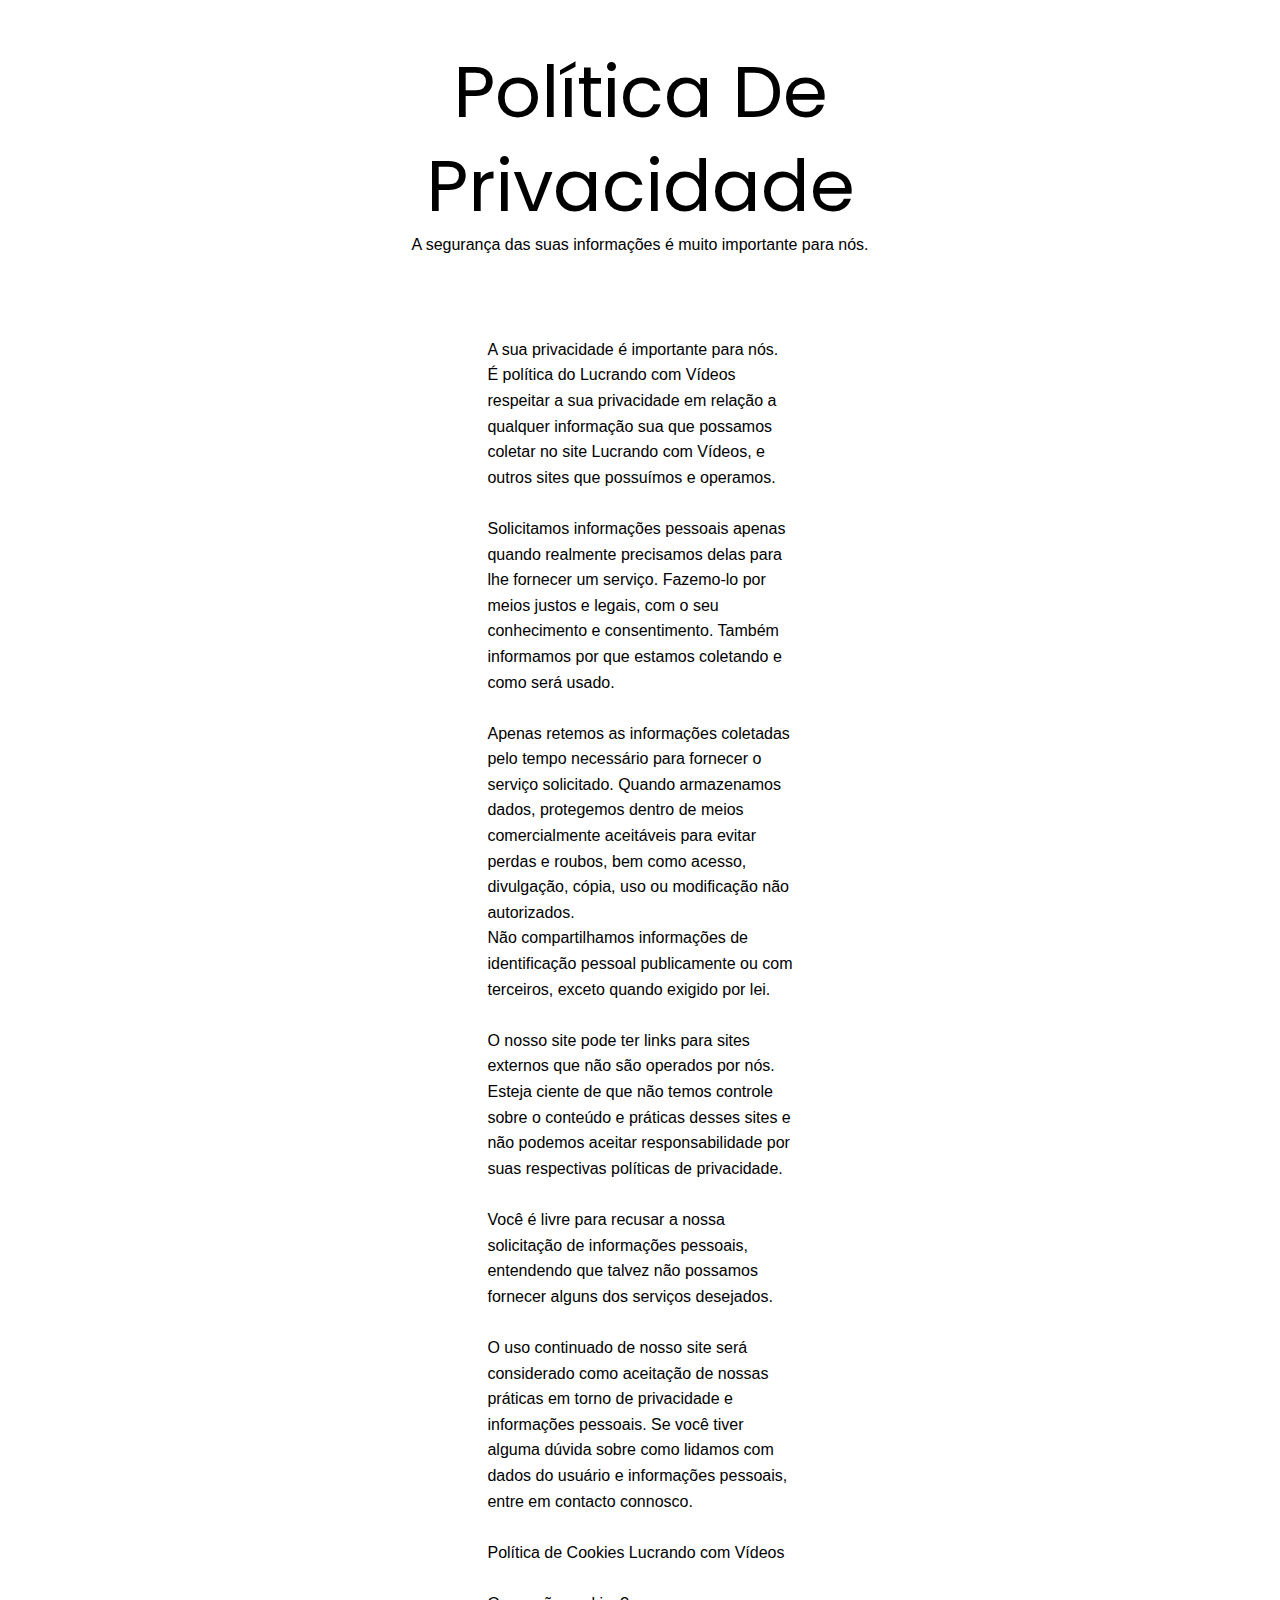
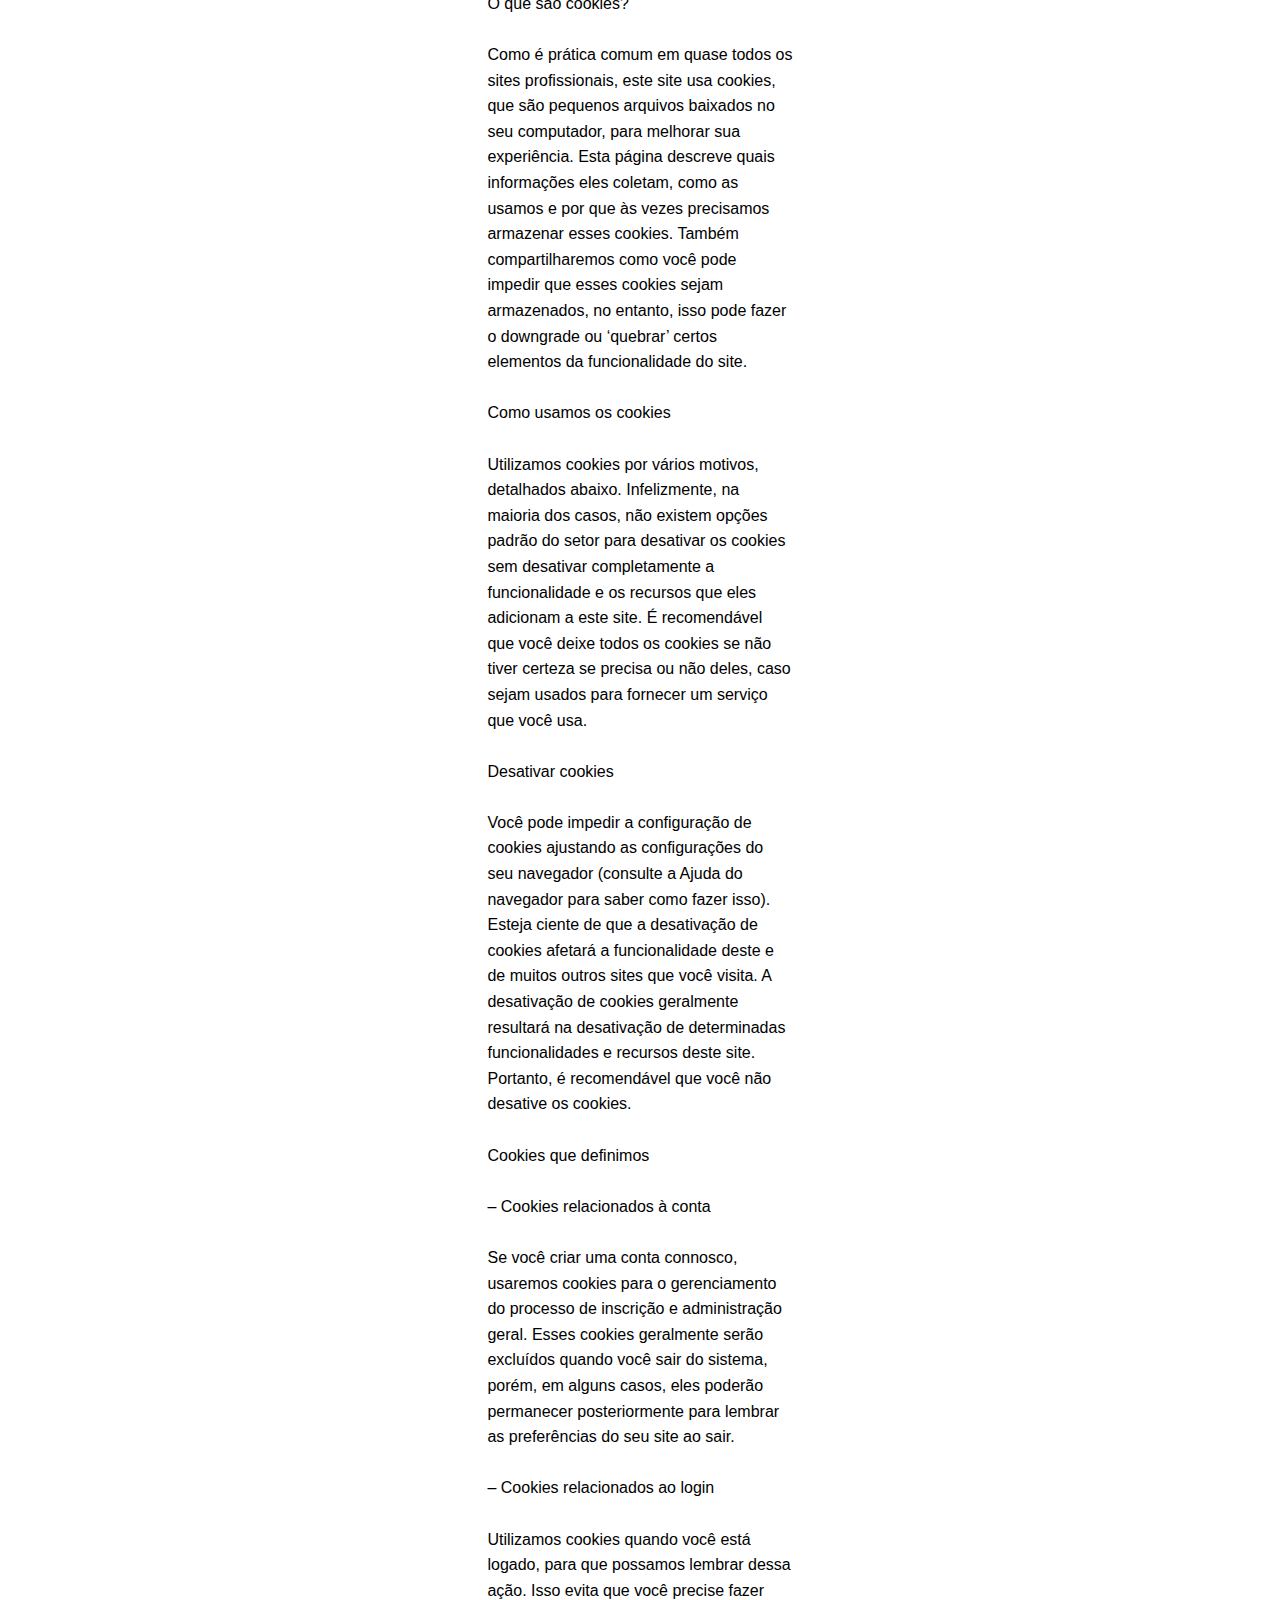
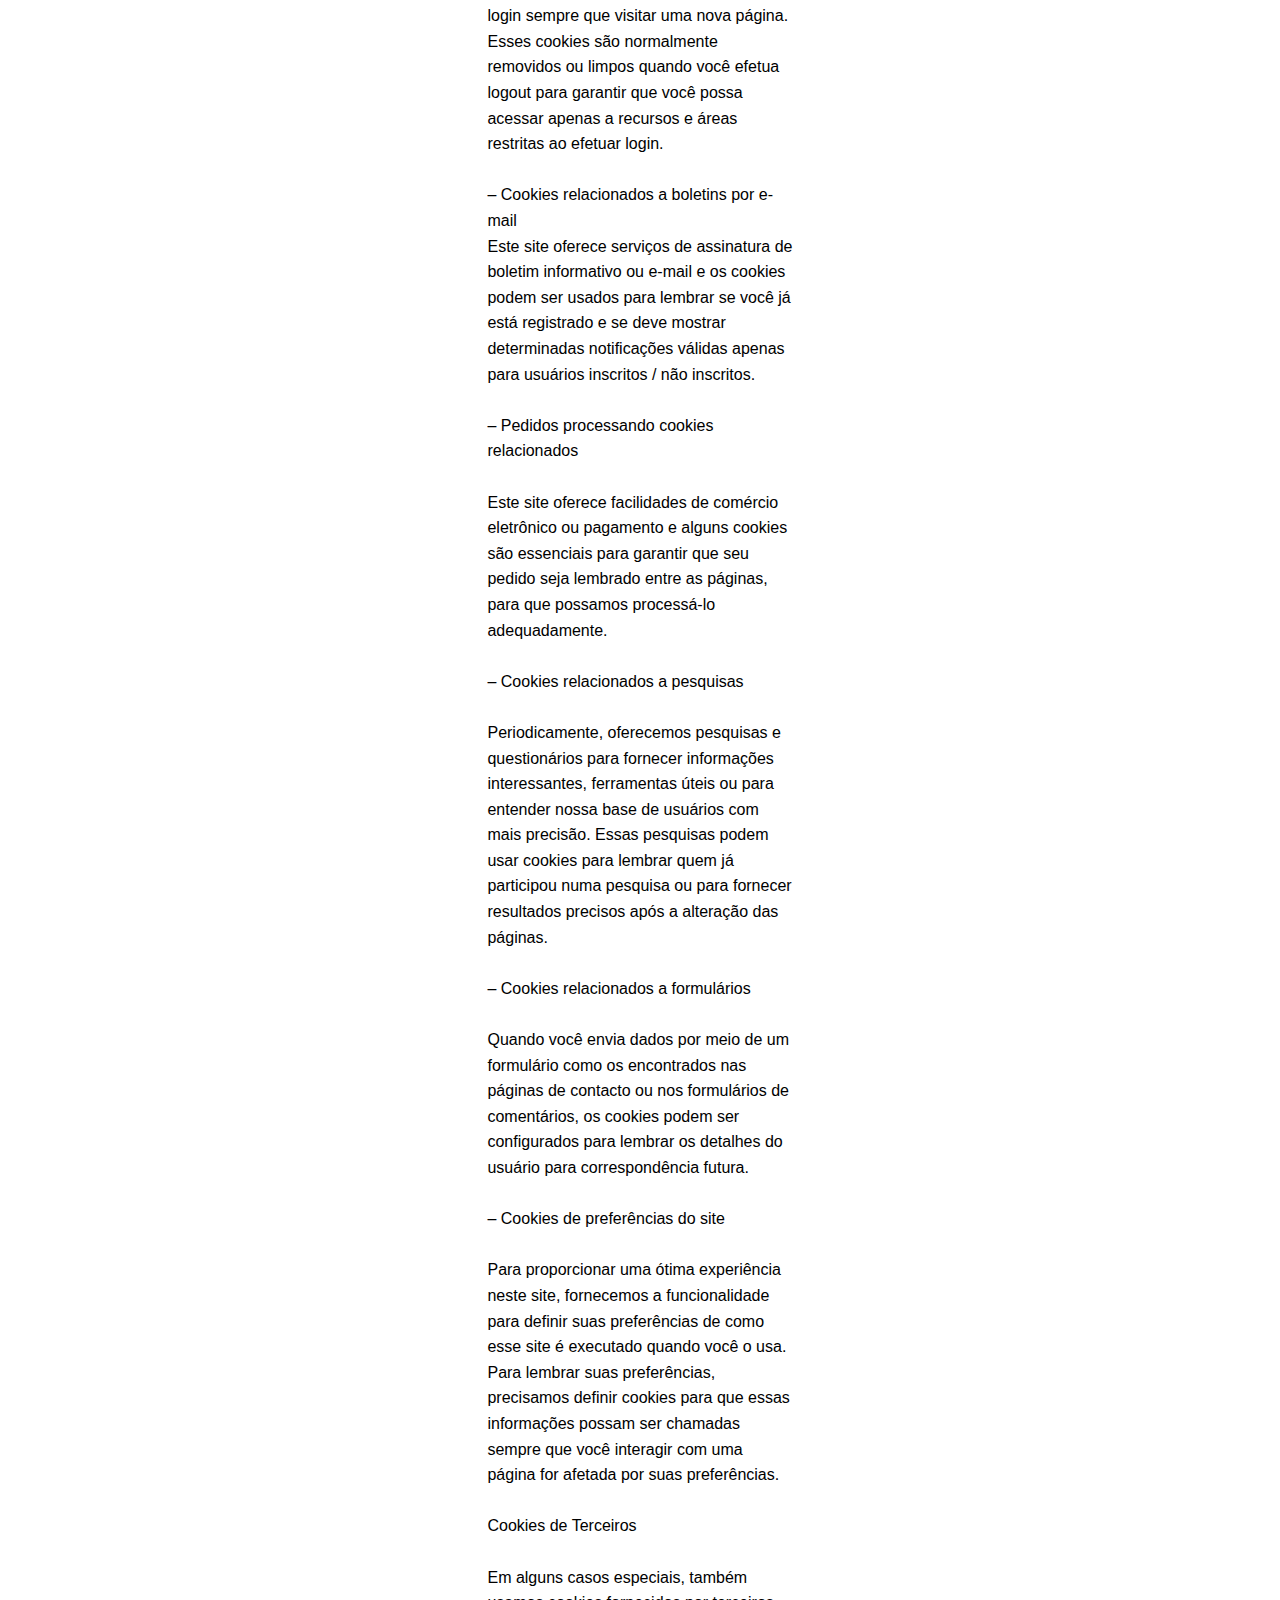
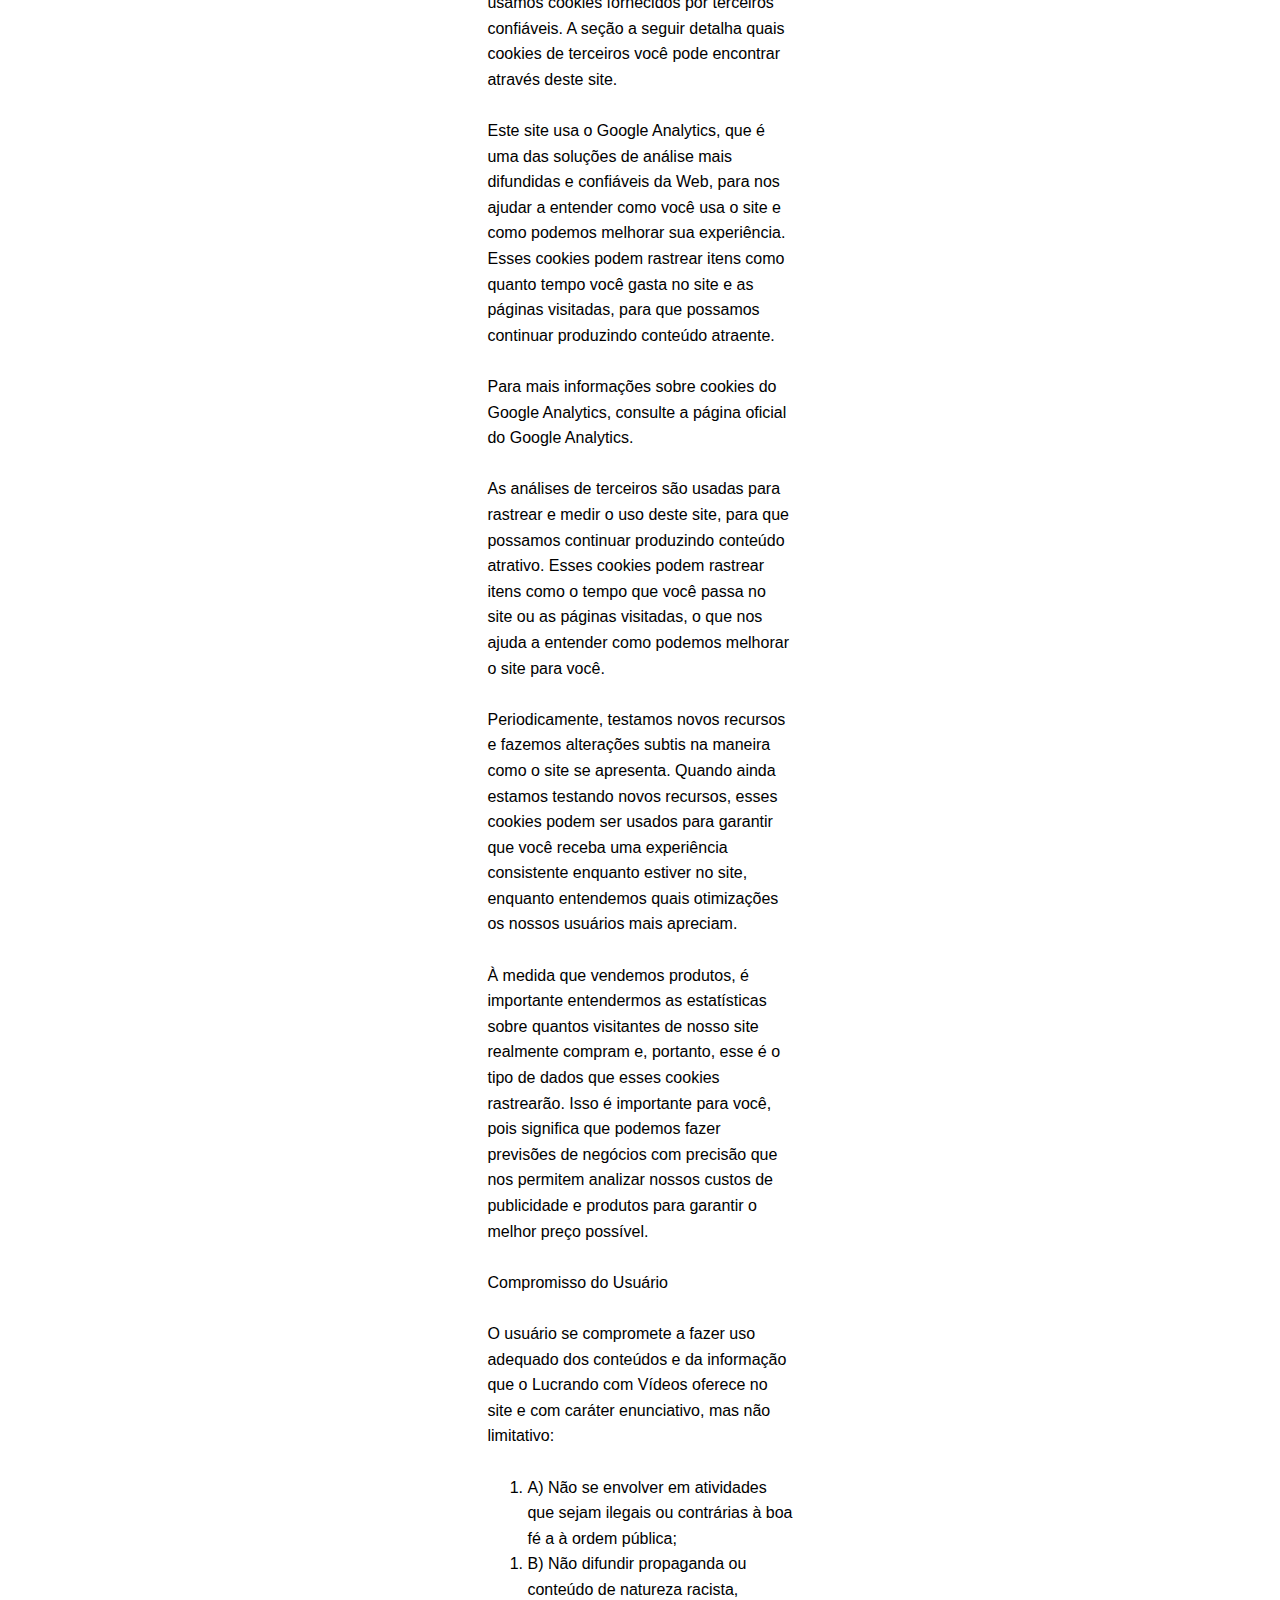
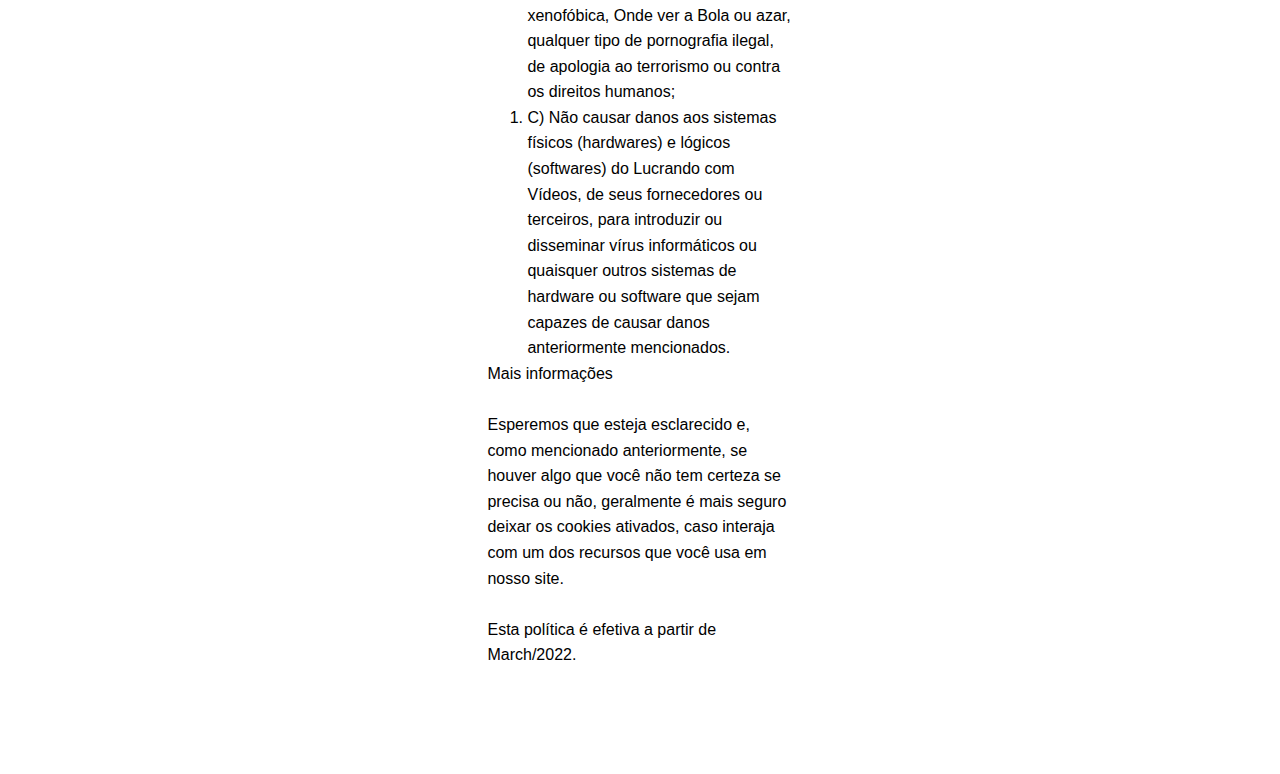
<file: politicas-de-privacidade.html>
<!DOCTYPE html>
<html lang="pt-BR" dir="ltr">
   <head>
<!-- Google Tag Manager -->
<script>(function(w,d,s,l,i){w[l]=w[l]||[];w[l].push({'gtm.start':
  new Date().getTime(),event:'gtm.js'});var f=d.getElementsByTagName(s)[0],
  j=d.createElement(s),dl=l!='dataLayer'?'&l='+l:'';j.async=true;j.src=
  'https://www.googletagmanager.com/gtm.js?id='+i+dl;f.parentNode.insertBefore(j,f);
  })(window,document,'script','dataLayer','GTM-T35JRKV');</script>
  <!-- End Google Tag Manager -->
      <meta charset="utf-8">
      <meta name="theme-color" content="#FFFFFF">
      <!-- Primary Meta Tags -->
      <meta name="title" content="VideosLucrativos - Heitor">
      <meta name="description" content="Aprenda como se beneficiar assistindo vídeos lucrativos.">
      <meta name="author" content="VideosLucrativos">
      <meta name="robots" content="noindex, nofollow">
      <meta http-equiv="Content-Type" content="text/html; charset=utf-8">
      <meta name="language" content="Portuguese">
      <meta name="keywords" content="VideosLucrativos">
      <!-- Open Graph / Facebook -->
      <meta property="og:type" content="website">
      <meta property="og:url" content="https://tecnomilionaria.fun">
      <meta property="og:title" content="VideosLucrativos - Heitor">
      <meta property="og:description" content="Aprenda como se beneficiar assistindo vídeos lucrativos.">
      <meta property="og:image" content="https://i.imgur.com/Pg1hVPB.jpg">
      <!-- Twitter -->
      <meta property="twitter:card" content="summary_large_image">
      <meta property="twitter:url" content="https://tecnomilionaria.fun">
      <meta property="twitter:title" content="VideosLucrativos - Heitor">
      <meta property="twitter:description" content="Aprenda como se beneficiar assistindo vídeos lucrativos.">
      <meta property="twitter:image" src="https://i.imgur.com/Pg1hVPB.jpg">
      <!-- Responsiveness -->
      <meta http-equiv="x-ua-compatible" content="ie=edge">
      <meta name="viewport" content="width=device-width, initial-scale=1">
      <title>VideosLucrativos - Heitor</title>
      <!-- Favicon-->
      <link rel="icon" type="image/x-icon" href="favicon.ico">
      <!-- Google Fonts -->
      <link rel="preconnect" href="https://fonts.googleapis.com">
      <link rel="preconnect" href="https://fonts.gstatic.com" crossorigin>
      <link href="https://fonts.googleapis.com/css2?family=Poppins:wght@300;400;500;700;800&display=swap" rel="stylesheet">    
        <!-- Stylesheets -->
      <!-- Critical CSS -->
      <style>:root{--primary-color:#46C902;--primary-color-rgb:(74,222,222);--secondary-color:#46C902;--secondary-color-rgb:(255,0,0);--blue:#24a0ed;--fb-blue:#4080ff;--bg-color:#FFFFFF;--bg-color-rgb:rgb(255, 255, 255)}html{line-height:1.15;-webkit-text-size-adjust:100%;scroll-behavior:smooth;font-size:62.5%}body,html{margin:0;overflow-x:hidden}h1{font-size:2em;margin:.67em 0}a{background-color:transparent}strong{font-weight:bolder}img{border-style:none}button{font-family:inherit;font-size:100%;line-height:1.15;margin:0}button{overflow:visible}button{text-transform:none}button{-webkit-appearance:button}button::-moz-focus-inner{border-style:none;padding:0}button:-moz-focusring{outline:1px dotted ButtonText}::-webkit-file-upload-button{-webkit-appearance:button;font:inherit}html{box-sizing:border-box}*,*::before,*::after{box-sizing:inherit}html{-webkit-font-smoothing:antialiased;-moz-osx-font-smoothing:grayscale;font:normal normal normal 1rem/1.6 -apple-system,BlinkMacSystemFont,Helvetica Neue,Helvetica,Arial,sans-serif;font-size:1rem}body{color:#fff;background:var(--bg-color);font-size:1rem}section{outline:none!important;border:none!important}p,table{margin:0}h1,h2,h4{margin:0;padding:0;font-family:'Poppins',-apple-system,BlinkMacSystemFont,Helvetica Neue,Helvetica,Arial,sans-serif;line-height:1.3;color:#fff;font-weight:400;overflow:hidden}.px-lg-8{padding-right:8vw!important;padding-left:8vw!important}.hero{background-image:linear-gradient(.25turn,rgba(255, 255, 255,1),50%,rgba(255,0,0,.25)),url(assets/img/bg-2.webp);background-size:cover;background-position:center;height:100vh;display:flex;align-items:center}.hero h1{font-family:'Poppins';font-size:3.5vw;line-height:1}img{max-width:100%}.support-title{font-family:'Poppins',sans-serif;font-weight:300;letter-spacing:5px;color:rgba(74,222,222,.9);font-size:1rem}.hero .support-title{font-size:1.15rem}.banner{background-color:#FFFFFF;padding:12px 8px;border-radius:8px;line-height:1.1}.watching-now-box{background-color:#1ab7ea;padding:12px 8px;border-radius:8px;line-height:1.1}.sum-up .card{background-color:rgba(255,255,255,.1);border-radius:12px;padding:16px 0px}.lighter{background-color:rgba(255,255,255,.25)!important}.benefits .card{background-color:rgba(255,255,255,.25);border-radius:8px;padding:24px 0px}.benefits .card>h2{font-family:'Poppins';color:var(--primary-color)}.benefits .card>p{color:#fff}.cards-grid{column-count:3;column-gap:2.5vh}.card-wrapper{display:inline-block;margin:.75vh 0 1em;width:100%}@media (max-width:600px){.banner{font-size:3.5vw}.watching-now-box{font-size:3.5vw}}.sum-up{background-color:var(--bg-color)}.benefits{background-color:rgb(0,2,46)}.features{background-color:rgb(0,2,46)}h1{font-family:'Popppins';font-size:3vw}h2{font-size:1.5rem}h4{font-size:1.5rem}.pull-up{margin-top:-1.25vh}.strong{font-weight:700}.uc{text-transform:uppercase}.divider{height:96px}.white{color:#fff}.primary{color:var(--primary-color)}.fb-blue{color:var(--fb-blue)}@media (min-width:600px){h1{font-size:8vh}h2{font-size:2rem}h4{font-size:1.5rem}}a{color:#0366ee;text-decoration:none}.center{text-align:center}@media (max-width:600px){.divider{height:30px}.hero{background-image:linear-gradient(-215deg,rgba(0,2,46,1),75%,rgba(255,0,0,.25)),url(assets/img/bg-2.webp)}.divider{width:200%}.only-pc{display:none!important}.cards-grid{column-count:1;column-gap:2.5vh}.btn-xl{width:90%!important;font-size:4vw!important;word-wrap:break-word;word-break:break-all}.features h2{font-size:8vw!important}.sum-up h1{font-size:12vw}}@media (min-width:600px){.max-w-lg-50{max-width:50%!important}.max-w-lg-40{max-width:40%!important}}button{-webkit-appearance:none;display:inline-block;border:1px solid #0366ee;border-radius:4px;background:#0366ee;color:#fff;font-weight:600;font-family:-apple-system,BlinkMacSystemFont,Helvetica Neue,Helvetica,Arial,sans-serif;font-size:1rem;text-transform:none;padding:.75rem 1.25rem;margin:0 0 .5rem 0;vertical-align:middle;text-align:center;text-decoration:none;line-height:1}button::-moz-focus-inner{border:0;padding:0}table{border-collapse:collapse;border-spacing:0;width:100%;max-width:100%}td{border-bottom:1px solid #dedede}td{text-align:left;padding:.5rem}.btn{display:inline-block;font-weight:400;text-align:center;white-space:nowrap;vertical-align:middle;border:1px solid transparent;padding:.375rem .75rem;font-size:1rem;line-height:1.5}.btn-success{color:#fff;background-color:#050939;border-color:#050939;-webkit-filter:drop-shadow(0 0 1em 1em rgba(224,0,77,.75));filter:drop-shadow(0 0 1em rgba(224,0,77,.75))}.btn-xl{padding:1.25rem 2rem;font-size:1rem;font-weight:700;border:none;border-radius:6px;max-width:100%;width:80%}.w-60{width:60%}.rel{position:relative}.abs{position:absolute;top:0;right:14%;font-size:14px!important}.small-btn{width:fit-content;padding:10px 14px}.ent{background-color:transparent}.reg{right:4%}.zoom-in-out-box{margin-bottom:24px;animation:zoom-in-zoom-out 1.5s ease infinite}@keyframes zoom-in-zoom-out{0%{transform:scale(1,1)}50%{transform:scale(1.07,1.07)}100%{transform:scale(1,1)}}@media (max-width:600px){h1{font-size:8.5vw}.hero h1{font-size:8.5vw}.my-sm-auto{margin-top:auto!important;margin-bottom:auto!important}.mt-sm-1{margin-top:1vh!important}.mt-sm-2{margin-top:2vh!important}.mt-sm-3{margin-top:3vh!important}.mt-sm-4{margin-top:4vh!important}.mt-sm-10{margin-top:10vh!important}.me-sm-1{margin-right:0.25rem!important}.px-sm-2{padding-right:0.5rem!important;padding-left:0.5rem!important}.px-sm-3{padding-right:1rem!important;padding-left:1rem!important}.py-sm-1{padding-top:0.25rem!important;padding-bottom:0.25rem!important}.py-sm-5{padding-top:5vh!important;padding-bottom:5vh!important}.sm-center{text-align:center!important}}
      </style>
<!-- Google Tag Manager (noscript) -->
<noscript><iframe src="https://www.googletagmanager.com/ns.html?id=GTM-T35JRKV"
  height="0" width="0" style="display:none;visibility:hidden"></iframe></noscript>
  <!-- End Google Tag Manager (noscript) -->
  <link rel="preload" href="style.css" as="style" onload="this.onload=null;this.rel='stylesheet'">
    <noscript>
        <link rel="stylesheet" href="style.css">
    </noscript>
    <section class="py-lg-5 px-lg-7 py-sm-3 px-sm-3 text-center">
        <div class="accordion">
          <center>
            <h1 class="mt-lg-0 mt-sm-0">Política De Privacidade</h1>
            <p>A seguran&ccedil;a das suas informa&ccedil;&otilde;es &eacute; muito importante para n&oacute;s.</p>
          </center>
          <section class="sum-up text-center">
            <div class="px-lg-7 px-sm-3">
              <div class="card lighter mt-lg-2 mt-sm-2">
                <section class="py-lg-5 px-lg-7 py-sm-1 px-sm-3 text-center">
                  <p>A sua privacidade &eacute; importante para n&oacute;s. &Eacute; pol&iacute;tica do Lucrando com Vídeos respeitar a sua privacidade em rela&ccedil;&atilde;o a qualquer informa&ccedil;&atilde;o sua que possamos coletar no site Lucrando com Vídeos, e outros sites que possu&iacute;mos e operamos.</p>
                  <p>&nbsp;</p>
                  <p>Solicitamos informa&ccedil;&otilde;es pessoais apenas quando realmente precisamos delas para lhe fornecer um servi&ccedil;o. Fazemo-lo por meios justos e legais, com o seu conhecimento e consentimento. Tamb&eacute;m informamos por que estamos coletando e como ser&aacute; usado.</p>
                  <p>&nbsp;</p>
                  <p>Apenas retemos as informa&ccedil;&otilde;es coletadas pelo tempo necess&aacute;rio para fornecer o servi&ccedil;o solicitado. Quando armazenamos dados, protegemos dentro de meios comercialmente aceit&aacute;veis para evitar perdas e roubos, bem como acesso, divulga&ccedil;&atilde;o, c&oacute;pia, uso ou modifica&ccedil;&atilde;o n&atilde;o autorizados.</p>
                  <p>N&atilde;o compartilhamos informa&ccedil;&otilde;es de identifica&ccedil;&atilde;o pessoal publicamente ou com terceiros, exceto quando exigido por lei.</p>
                  <p>&nbsp;</p>
                  <p>O nosso site pode ter links para sites externos que n&atilde;o s&atilde;o operados por n&oacute;s. Esteja ciente de que n&atilde;o temos controle sobre o conte&uacute;do e pr&aacute;ticas desses sites e n&atilde;o podemos aceitar responsabilidade por suas respectivas pol&iacute;ticas de privacidade.</p>
                  <p>&nbsp;</p>
                  <p>Voc&ecirc; &eacute; livre para recusar a nossa solicita&ccedil;&atilde;o de informa&ccedil;&otilde;es pessoais, entendendo que talvez n&atilde;o possamos fornecer alguns dos servi&ccedil;os desejados.</p>
                  <p>&nbsp;</p>
                  <p>O uso continuado de nosso site ser&aacute; considerado como aceita&ccedil;&atilde;o de nossas pr&aacute;ticas em torno de privacidade e informa&ccedil;&otilde;es pessoais. Se voc&ecirc; tiver alguma d&uacute;vida sobre como lidamos com dados do usu&aacute;rio e informa&ccedil;&otilde;es pessoais, entre em contacto connosco.</p>
                  <p>&nbsp;</p>
                  <p>Pol&iacute;tica de Cookies Lucrando com Vídeos</p>
                  <p>&nbsp;</p>
                  <p>O que s&atilde;o cookies?</p>
                  <p>&nbsp;</p>
                  <p>Como &eacute; pr&aacute;tica comum em quase todos os sites profissionais, este site usa cookies, que s&atilde;o pequenos arquivos baixados no seu computador, para melhorar sua experi&ecirc;ncia. Esta p&aacute;gina descreve quais informa&ccedil;&otilde;es eles coletam, como as usamos e por que &agrave;s vezes precisamos armazenar esses cookies. Tamb&eacute;m compartilharemos como voc&ecirc; pode impedir que esses cookies sejam armazenados, no entanto, isso pode fazer o downgrade ou &lsquo;quebrar&rsquo; certos elementos da funcionalidade do site.</p>
                  <p>&nbsp;</p>
                  <p>Como usamos os cookies</p>
                  <p>&nbsp;</p>
                  <p>Utilizamos cookies por v&aacute;rios motivos, detalhados abaixo. Infelizmente, na maioria dos casos, n&atilde;o existem op&ccedil;&otilde;es padr&atilde;o do setor para desativar os cookies sem desativar completamente a funcionalidade e os recursos que eles adicionam a este site. &Eacute; recomend&aacute;vel que voc&ecirc; deixe todos os cookies se n&atilde;o tiver certeza se precisa ou n&atilde;o deles, caso sejam usados para fornecer um servi&ccedil;o que voc&ecirc; usa.</p>
                  <p>&nbsp;</p>
                  <p>Desativar cookies</p>
                  <p>&nbsp;</p>
                  <p>Voc&ecirc; pode impedir a configura&ccedil;&atilde;o de cookies ajustando as configura&ccedil;&otilde;es do seu navegador (consulte a Ajuda do navegador para saber como fazer isso). Esteja ciente de que a desativa&ccedil;&atilde;o de cookies afetar&aacute; a funcionalidade deste e de muitos outros sites que voc&ecirc; visita. A desativa&ccedil;&atilde;o de cookies geralmente resultar&aacute; na desativa&ccedil;&atilde;o de determinadas funcionalidades e recursos deste site. Portanto, &eacute; recomend&aacute;vel que voc&ecirc; n&atilde;o desative os cookies.</p>
                  <p>&nbsp;</p>
                  <p>Cookies que definimos</p>
                  <p>&nbsp;</p>
                  <p>&ndash; Cookies relacionados &agrave; conta</p>
                  <p>&nbsp;</p>
                  <p>Se voc&ecirc; criar uma conta connosco, usaremos cookies para o gerenciamento do processo de inscri&ccedil;&atilde;o e administra&ccedil;&atilde;o geral. Esses cookies geralmente ser&atilde;o exclu&iacute;dos quando voc&ecirc; sair do sistema, por&eacute;m, em alguns casos, eles poder&atilde;o permanecer posteriormente para lembrar as prefer&ecirc;ncias do seu site ao sair.</p>
                  <p>&nbsp;</p>
                  <p>&ndash; Cookies relacionados ao login</p>
                  <p>&nbsp;</p>
                  <p>Utilizamos cookies quando voc&ecirc; est&aacute; logado, para que possamos lembrar dessa a&ccedil;&atilde;o. Isso evita que voc&ecirc; precise fazer login sempre que visitar uma nova p&aacute;gina. Esses cookies s&atilde;o normalmente removidos ou limpos quando voc&ecirc; efetua logout para garantir que voc&ecirc; possa acessar apenas a recursos e &aacute;reas restritas ao efetuar login.</p>
                  <p>&nbsp;</p>
                  <p>&ndash; Cookies relacionados a boletins por e-mail</p>
                  <p>Este site oferece servi&ccedil;os de assinatura de boletim informativo ou e-mail e os cookies podem ser usados para lembrar se voc&ecirc; j&aacute; est&aacute; registrado e se deve mostrar determinadas notifica&ccedil;&otilde;es v&aacute;lidas apenas para usu&aacute;rios inscritos / n&atilde;o inscritos.</p>
                  <p>&nbsp;</p>
                  <p>&ndash; Pedidos processando cookies relacionados</p>
                  <p>&nbsp;</p>
                  <p>Este site oferece facilidades de com&eacute;rcio eletr&ocirc;nico ou pagamento e alguns cookies s&atilde;o essenciais para garantir que seu pedido seja lembrado entre as p&aacute;ginas, para que possamos process&aacute;-lo adequadamente.</p>
                  <p>&nbsp;</p>
                  <p>&ndash; Cookies relacionados a pesquisas</p>
                  <p>&nbsp;</p>
                  <p>Periodicamente, oferecemos pesquisas e question&aacute;rios para fornecer informa&ccedil;&otilde;es interessantes, ferramentas &uacute;teis ou para entender nossa base de usu&aacute;rios com mais precis&atilde;o. Essas pesquisas podem usar cookies para lembrar quem j&aacute; participou numa pesquisa ou para fornecer resultados precisos ap&oacute;s a altera&ccedil;&atilde;o das p&aacute;ginas.</p>
                  <p>&nbsp;</p>
                  <p>&ndash; Cookies relacionados a formul&aacute;rios</p>
                  <p>&nbsp;</p>
                  <p>Quando voc&ecirc; envia dados por meio de um formul&aacute;rio como os encontrados nas p&aacute;ginas de contacto ou nos formul&aacute;rios de coment&aacute;rios, os cookies podem ser configurados para lembrar os detalhes do usu&aacute;rio para correspond&ecirc;ncia futura.</p>
                  <p>&nbsp;</p>
                  <p>&ndash; Cookies de prefer&ecirc;ncias do site</p>
                  <p>&nbsp;</p>
                  <p>Para proporcionar uma &oacute;tima experi&ecirc;ncia neste site, fornecemos a funcionalidade para definir suas prefer&ecirc;ncias de como esse site &eacute; executado quando voc&ecirc; o usa. Para lembrar suas prefer&ecirc;ncias, precisamos definir cookies para que essas informa&ccedil;&otilde;es possam ser chamadas sempre que voc&ecirc; interagir com uma p&aacute;gina for afetada por suas prefer&ecirc;ncias.</p>
                  <p>&nbsp;</p>
                  <p>Cookies de Terceiros</p>
                  <p>&nbsp;</p>
                  <p>Em alguns casos especiais, tamb&eacute;m usamos cookies fornecidos por terceiros confi&aacute;veis. A se&ccedil;&atilde;o a seguir detalha quais cookies de terceiros voc&ecirc; pode encontrar atrav&eacute;s deste site.</p>
                  <p>&nbsp;</p>
                  <p>Este site usa o Google Analytics, que &eacute; uma das solu&ccedil;&otilde;es de an&aacute;lise mais difundidas e confi&aacute;veis da Web, para nos ajudar a entender como voc&ecirc; usa o site e como podemos melhorar sua experi&ecirc;ncia. Esses cookies podem rastrear itens como quanto tempo voc&ecirc; gasta no site e as p&aacute;ginas visitadas, para que possamos continuar produzindo conte&uacute;do atraente.</p>
                  <p>&nbsp;</p>
                  <p>Para mais informa&ccedil;&otilde;es sobre cookies do Google Analytics, consulte a p&aacute;gina oficial do Google Analytics.</p>
                  <p>&nbsp;</p>
                  <p>As an&aacute;lises de terceiros s&atilde;o usadas para rastrear e medir o uso deste site, para que possamos continuar produzindo conte&uacute;do atrativo. Esses cookies podem rastrear itens como o tempo que voc&ecirc; passa no site ou as p&aacute;ginas visitadas, o que nos ajuda a entender como podemos melhorar o site para voc&ecirc;.</p>
                  <p>&nbsp;</p>
                  <p>Periodicamente, testamos novos recursos e fazemos altera&ccedil;&otilde;es subtis na maneira como o site se apresenta. Quando ainda estamos testando novos recursos, esses cookies podem ser usados para garantir que voc&ecirc; receba uma experi&ecirc;ncia consistente enquanto estiver no site, enquanto entendemos quais otimiza&ccedil;&otilde;es os nossos usu&aacute;rios mais apreciam.</p>
                  <p>&nbsp;</p>
                  <p>&Agrave; medida que vendemos produtos, &eacute; importante entendermos as estat&iacute;sticas sobre quantos visitantes de nosso site realmente compram e, portanto, esse &eacute; o tipo de dados que esses cookies rastrear&atilde;o. Isso &eacute; importante para voc&ecirc;, pois significa que podemos fazer previs&otilde;es de neg&oacute;cios com precis&atilde;o que nos permitem analizar nossos custos de publicidade e produtos para garantir o melhor pre&ccedil;o poss&iacute;vel.</p>
                  <p>&nbsp;</p>
                  <p>Compromisso do Usu&aacute;rio</p>
                  <p>&nbsp;</p>
                  <p>O usu&aacute;rio se compromete a fazer uso adequado dos conte&uacute;dos e da informa&ccedil;&atilde;o que o Lucrando com Vídeos oferece no site e com car&aacute;ter enunciativo, mas n&atilde;o limitativo:</p>
                  <p>&nbsp;</p>
                  <ol>
                  <li>A) N&atilde;o se envolver em atividades que sejam ilegais ou contr&aacute;rias &agrave; boa f&eacute; a &agrave; ordem p&uacute;blica;</li>
                  </ol>
                  <ol>
                  <li>B) N&atilde;o difundir propaganda ou conte&uacute;do de natureza racista, xenof&oacute;bica, Onde ver a Bola ou azar, qualquer tipo de pornografia ilegal, de apologia ao terrorismo ou contra os direitos humanos;</li>
                  </ol>
                  <ol>
                  <li>C) N&atilde;o causar danos aos sistemas f&iacute;sicos (hardwares) e l&oacute;gicos (softwares) do Lucrando com Vídeos, de seus fornecedores ou terceiros, para introduzir ou disseminar v&iacute;rus inform&aacute;ticos ou quaisquer outros sistemas de hardware ou software que sejam capazes de causar danos anteriormente mencionados.</li>
                  </ol>
                  <p>Mais informa&ccedil;&otilde;es</p>
                  <p>&nbsp;</p>
                  <p>Esperemos que esteja esclarecido e, como mencionado anteriormente, se houver algo que voc&ecirc; n&atilde;o tem certeza se precisa ou n&atilde;o, geralmente &eacute; mais seguro deixar os cookies ativados, caso interaja com um dos recursos que voc&ecirc; usa em nosso site.</p>
                  <p>&nbsp;</p>
                  <p>Esta pol&iacute;tica &eacute; efetiva a partir de March/2022.</p>
                  </section>
                  </div>
                </div>
              </section>
            </div></section>
          </head>
          </html>
</file>
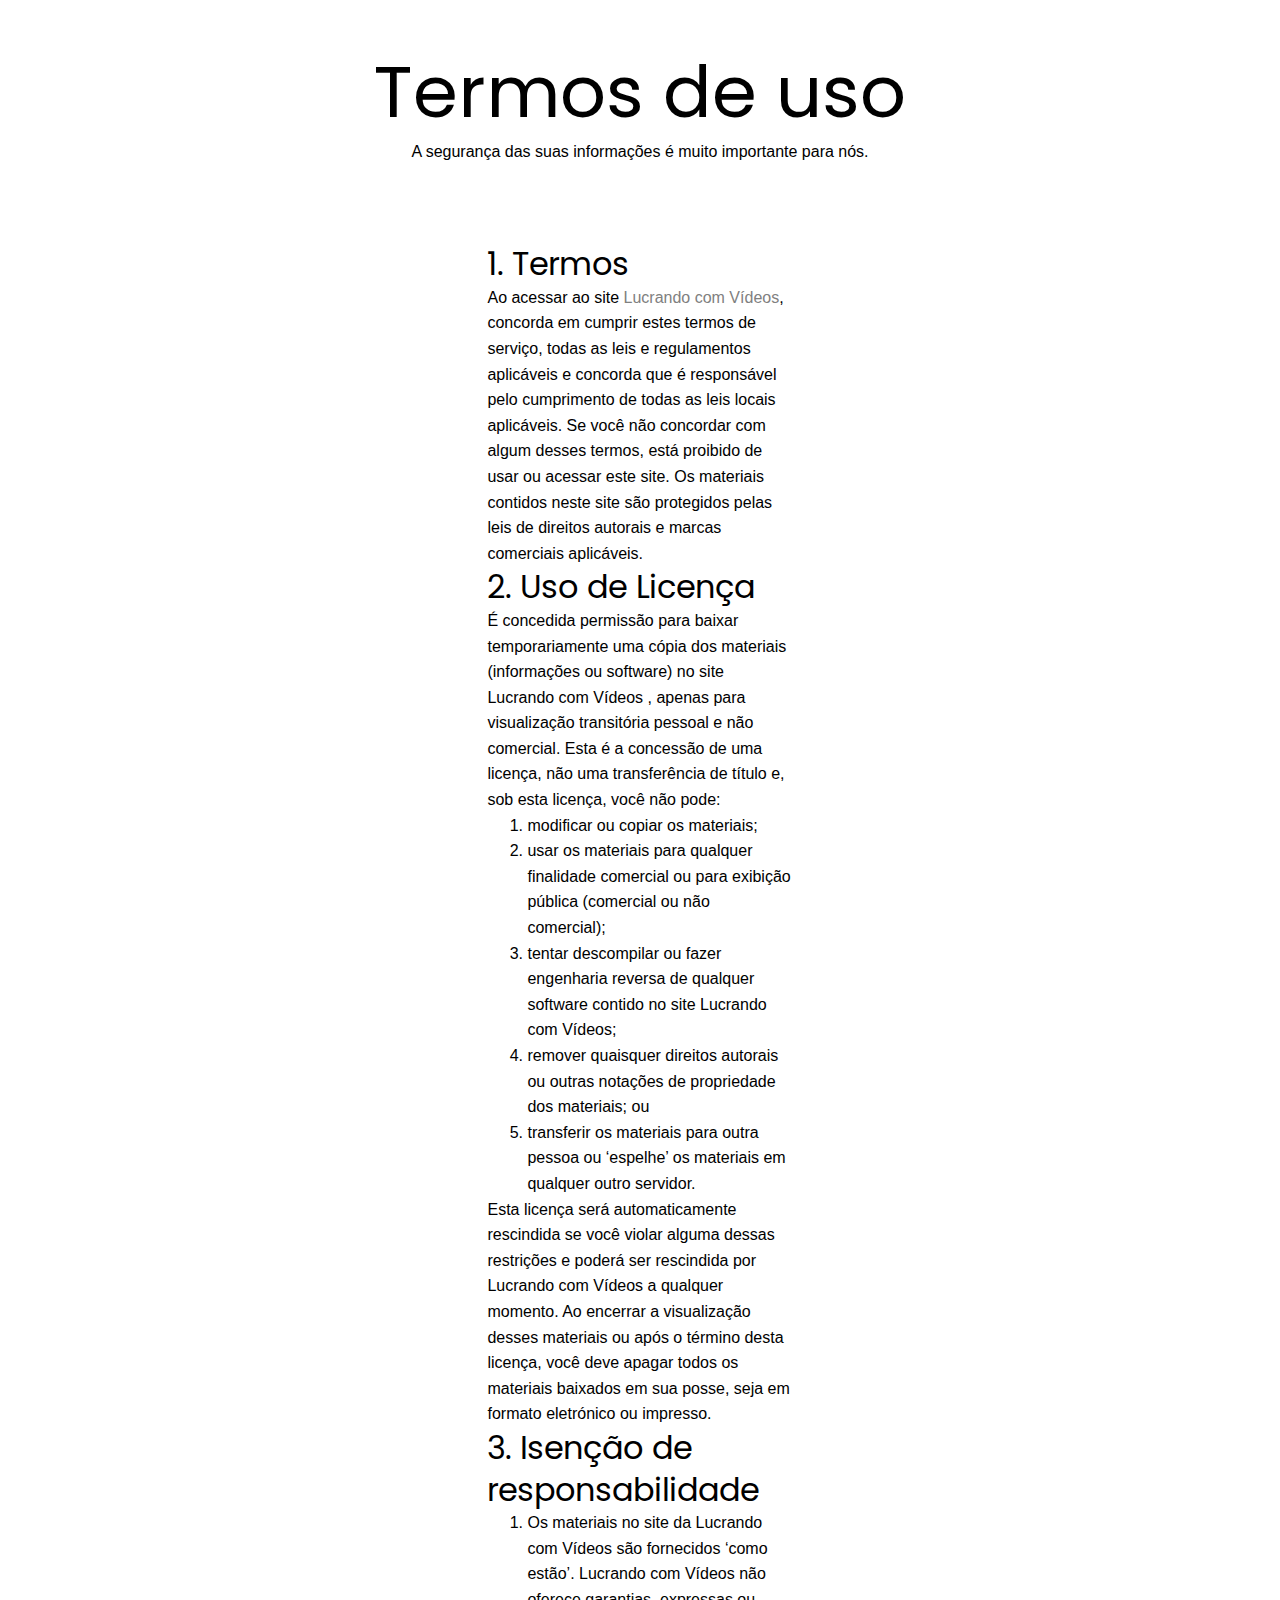
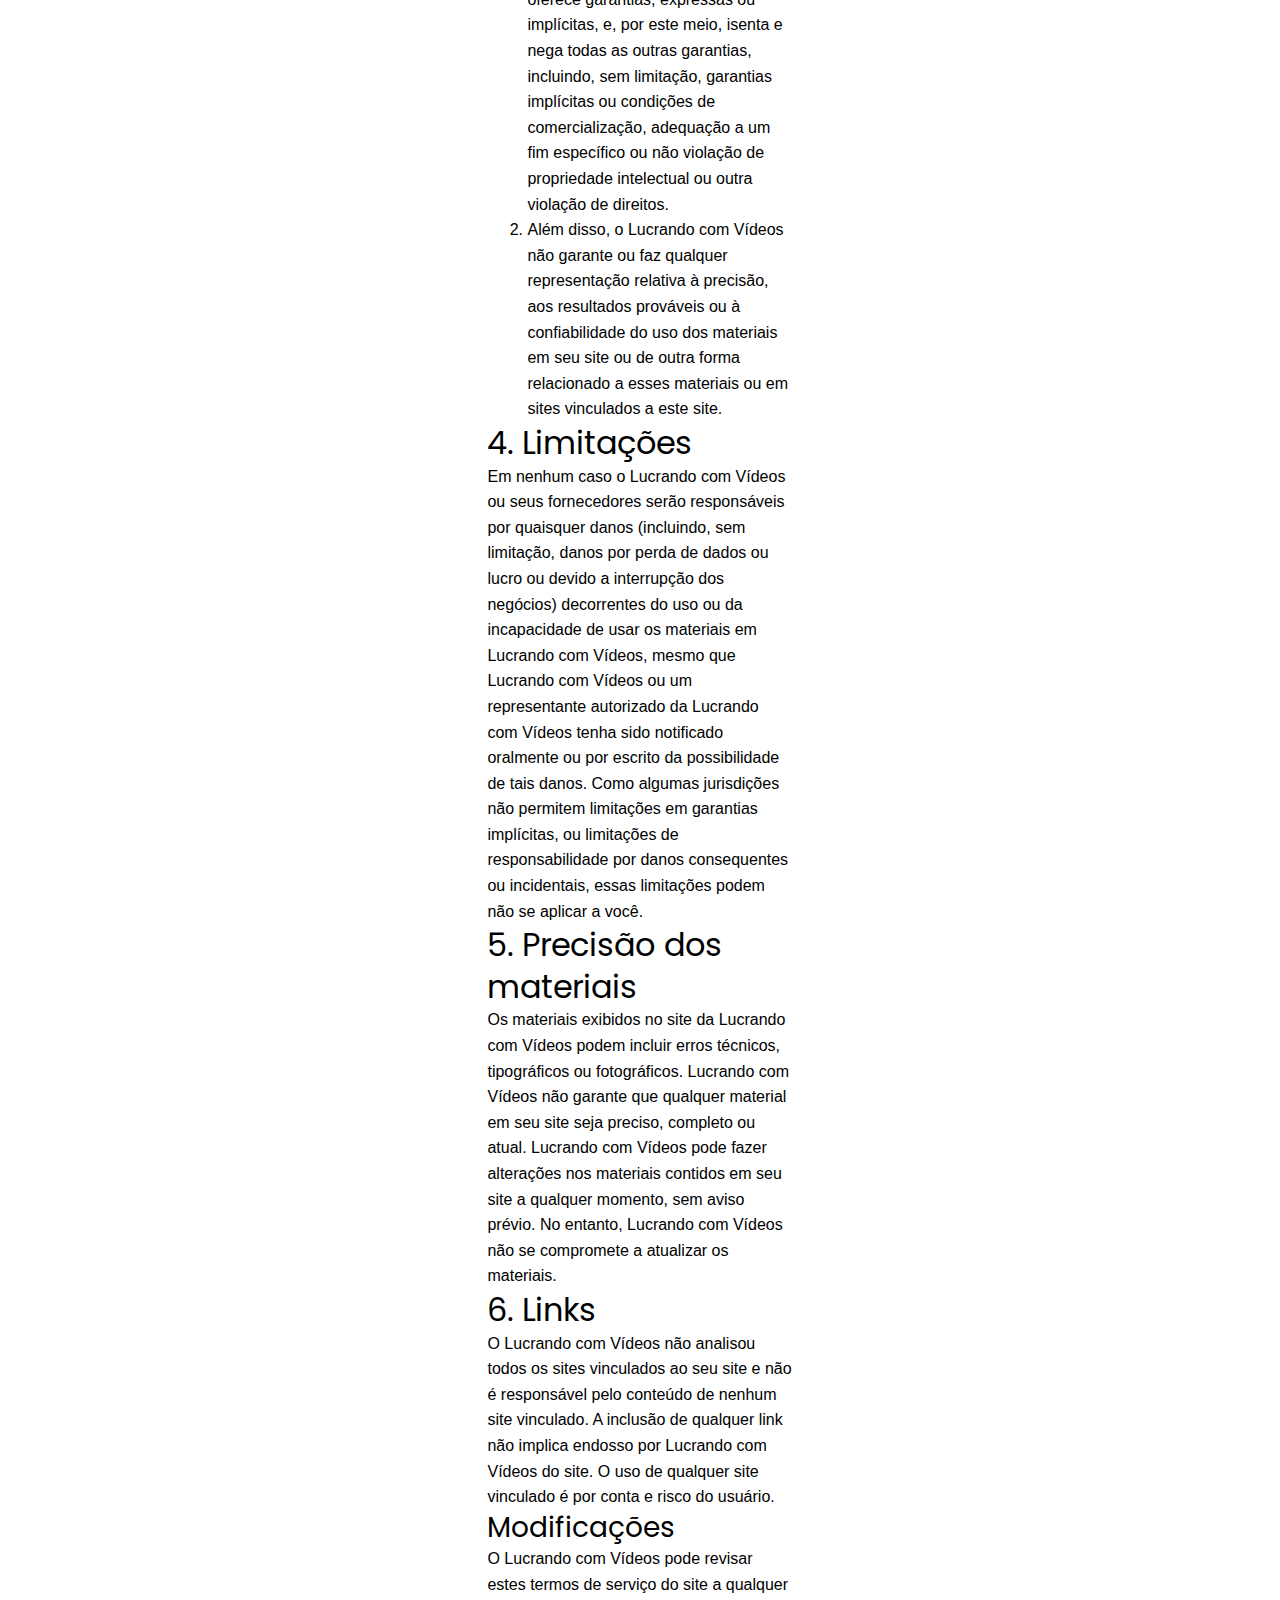
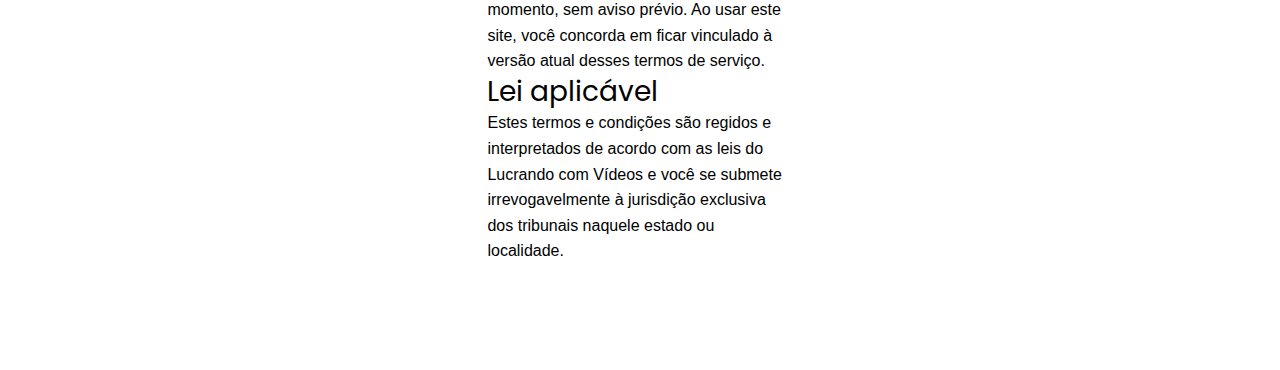
<file: termos-de-uso.html>
<!DOCTYPE html>
<html lang="pt-BR" dir="ltr">
   <head>
<!-- Google Tag Manager -->
<script>(function(w,d,s,l,i){w[l]=w[l]||[];w[l].push({'gtm.start':
  new Date().getTime(),event:'gtm.js'});var f=d.getElementsByTagName(s)[0],
  j=d.createElement(s),dl=l!='dataLayer'?'&l='+l:'';j.async=true;j.src=
  'https://www.googletagmanager.com/gtm.js?id='+i+dl;f.parentNode.insertBefore(j,f);
  })(window,document,'script','dataLayer','GTM-T35JRKV');</script>
  <!-- End Google Tag Manager -->
      <meta charset="utf-8">
      <meta name="theme-color" content="#FFFFFF">
      <!-- Primary Meta Tags -->
      <meta name="title" content="VideosLucrativos - Heitor">
      <meta name="description" content="Aprenda como se beneficiar assistindo vídeos lucrativos.">
      <meta name="author" content="VideosLucrativos">
      <meta name="robots" content="noindex, nofollow">
      <meta http-equiv="Content-Type" content="text/html; charset=utf-8">
      <meta name="language" content="Portuguese">
      <meta name="keywords" content="VideosLucrativos">
      <!-- Open Graph / Facebook -->
      <meta property="og:type" content="website">
      <meta property="og:url" content="https://tecnomilionaria.fun">
      <meta property="og:title" content="VideosLucrativos - Heitor">
      <meta property="og:description" content="Aprenda como se beneficiar assistindo vídeos lucrativos.">
      <meta property="og:image" content="https://i.imgur.com/Pg1hVPB.jpg">
      <!-- Twitter -->
      <meta property="twitter:card" content="summary_large_image">
      <meta property="twitter:url" content="https://tecnomilionaria.fun">
      <meta property="twitter:title" content="VideosLucrativos - Heitor">
      <meta property="twitter:description" content="Aprenda como se beneficiar assistindo vídeos lucrativos.">
      <meta property="twitter:image" src="https://i.imgur.com/Pg1hVPB.jpg">
      <!-- Responsiveness -->
      <meta http-equiv="x-ua-compatible" content="ie=edge">
      <meta name="viewport" content="width=device-width, initial-scale=1">
      <title>VideosLucrativos - Heitor</title>
      <!-- Favicon-->
      <link rel="icon" type="image/x-icon" href="favicon.ico">
      <!-- Google Fonts -->
      <link rel="preconnect" href="https://fonts.googleapis.com">
      <link rel="preconnect" href="https://fonts.gstatic.com" crossorigin>
      <link href="https://fonts.googleapis.com/css2?family=Poppins:wght@300;400;500;700;800&display=swap" rel="stylesheet">    
        <!-- Stylesheets -->
      <!-- Critical CSS -->
      <style>:root{--primary-color:#46C902;--primary-color-rgb:(74,222,222);--secondary-color:#46C902;--secondary-color-rgb:(255,0,0);--blue:#24a0ed;--fb-blue:#4080ff;--bg-color:#FFFFFF;--bg-color-rgb:rgb(255, 255, 255)}html{line-height:1.15;-webkit-text-size-adjust:100%;scroll-behavior:smooth;font-size:62.5%}body,html{margin:0;overflow-x:hidden}h1{font-size:2em;margin:.67em 0}a{background-color:transparent}strong{font-weight:bolder}img{border-style:none}button{font-family:inherit;font-size:100%;line-height:1.15;margin:0}button{overflow:visible}button{text-transform:none}button{-webkit-appearance:button}button::-moz-focus-inner{border-style:none;padding:0}button:-moz-focusring{outline:1px dotted ButtonText}::-webkit-file-upload-button{-webkit-appearance:button;font:inherit}html{box-sizing:border-box}*,*::before,*::after{box-sizing:inherit}html{-webkit-font-smoothing:antialiased;-moz-osx-font-smoothing:grayscale;font:normal normal normal 1rem/1.6 -apple-system,BlinkMacSystemFont,Helvetica Neue,Helvetica,Arial,sans-serif;font-size:1rem}body{color:#fff;background:var(--bg-color);font-size:1rem}section{outline:none!important;border:none!important}p,table{margin:0}h1,h2,h4{margin:0;padding:0;font-family:'Poppins',-apple-system,BlinkMacSystemFont,Helvetica Neue,Helvetica,Arial,sans-serif;line-height:1.3;color:#fff;font-weight:400;overflow:hidden}.px-lg-8{padding-right:8vw!important;padding-left:8vw!important}.hero{background-image:linear-gradient(.25turn,rgba(255, 255, 255,1),50%,rgba(255,0,0,.25)),url(assets/img/bg-2.webp);background-size:cover;background-position:center;height:100vh;display:flex;align-items:center}.hero h1{font-family:'Poppins';font-size:3.5vw;line-height:1}img{max-width:100%}.support-title{font-family:'Poppins',sans-serif;font-weight:300;letter-spacing:5px;color:rgba(74,222,222,.9);font-size:1rem}.hero .support-title{font-size:1.15rem}.banner{background-color:#FFFFFF;padding:12px 8px;border-radius:8px;line-height:1.1}.watching-now-box{background-color:#1ab7ea;padding:12px 8px;border-radius:8px;line-height:1.1}.sum-up .card{background-color:rgba(255,255,255,.1);border-radius:12px;padding:16px 0px}.lighter{background-color:rgba(255,255,255,.25)!important}.benefits .card{background-color:rgba(255,255,255,.25);border-radius:8px;padding:24px 0px}.benefits .card>h2{font-family:'Poppins';color:var(--primary-color)}.benefits .card>p{color:#fff}.cards-grid{column-count:3;column-gap:2.5vh}.card-wrapper{display:inline-block;margin:.75vh 0 1em;width:100%}@media (max-width:600px){.banner{font-size:3.5vw}.watching-now-box{font-size:3.5vw}}.sum-up{background-color:var(--bg-color)}.benefits{background-color:rgb(0,2,46)}.features{background-color:rgb(0,2,46)}h1{font-family:'Popppins';font-size:3vw}h2{font-size:1.5rem}h4{font-size:1.5rem}.pull-up{margin-top:-1.25vh}.strong{font-weight:700}.uc{text-transform:uppercase}.divider{height:96px}.white{color:#fff}.primary{color:var(--primary-color)}.fb-blue{color:var(--fb-blue)}@media (min-width:600px){h1{font-size:8vh}h2{font-size:2rem}h4{font-size:1.5rem}}a{color:#0366ee;text-decoration:none}.center{text-align:center}@media (max-width:600px){.divider{height:30px}.hero{background-image:linear-gradient(-215deg,rgba(0,2,46,1),75%,rgba(255,0,0,.25)),url(assets/img/bg-2.webp)}.divider{width:200%}.only-pc{display:none!important}.cards-grid{column-count:1;column-gap:2.5vh}.btn-xl{width:90%!important;font-size:4vw!important;word-wrap:break-word;word-break:break-all}.features h2{font-size:8vw!important}.sum-up h1{font-size:12vw}}@media (min-width:600px){.max-w-lg-50{max-width:50%!important}.max-w-lg-40{max-width:40%!important}}button{-webkit-appearance:none;display:inline-block;border:1px solid #0366ee;border-radius:4px;background:#0366ee;color:#fff;font-weight:600;font-family:-apple-system,BlinkMacSystemFont,Helvetica Neue,Helvetica,Arial,sans-serif;font-size:1rem;text-transform:none;padding:.75rem 1.25rem;margin:0 0 .5rem 0;vertical-align:middle;text-align:center;text-decoration:none;line-height:1}button::-moz-focus-inner{border:0;padding:0}table{border-collapse:collapse;border-spacing:0;width:100%;max-width:100%}td{border-bottom:1px solid #dedede}td{text-align:left;padding:.5rem}.btn{display:inline-block;font-weight:400;text-align:center;white-space:nowrap;vertical-align:middle;border:1px solid transparent;padding:.375rem .75rem;font-size:1rem;line-height:1.5}.btn-success{color:#fff;background-color:#050939;border-color:#050939;-webkit-filter:drop-shadow(0 0 1em 1em rgba(224,0,77,.75));filter:drop-shadow(0 0 1em rgba(224,0,77,.75))}.btn-xl{padding:1.25rem 2rem;font-size:1rem;font-weight:700;border:none;border-radius:6px;max-width:100%;width:80%}.w-60{width:60%}.rel{position:relative}.abs{position:absolute;top:0;right:14%;font-size:14px!important}.small-btn{width:fit-content;padding:10px 14px}.ent{background-color:transparent}.reg{right:4%}.zoom-in-out-box{margin-bottom:24px;animation:zoom-in-zoom-out 1.5s ease infinite}@keyframes zoom-in-zoom-out{0%{transform:scale(1,1)}50%{transform:scale(1.07,1.07)}100%{transform:scale(1,1)}}@media (max-width:600px){h1{font-size:8.5vw}.hero h1{font-size:8.5vw}.my-sm-auto{margin-top:auto!important;margin-bottom:auto!important}.mt-sm-1{margin-top:1vh!important}.mt-sm-2{margin-top:2vh!important}.mt-sm-3{margin-top:3vh!important}.mt-sm-4{margin-top:4vh!important}.mt-sm-10{margin-top:10vh!important}.me-sm-1{margin-right:0.25rem!important}.px-sm-2{padding-right:0.5rem!important;padding-left:0.5rem!important}.px-sm-3{padding-right:1rem!important;padding-left:1rem!important}.py-sm-1{padding-top:0.25rem!important;padding-bottom:0.25rem!important}.py-sm-5{padding-top:5vh!important;padding-bottom:5vh!important}.sm-center{text-align:center!important}}
      </style>
<!-- Google Tag Manager (noscript) -->
<noscript><iframe src="https://www.googletagmanager.com/ns.html?id=GTM-T35JRKV"
  height="0" width="0" style="display:none;visibility:hidden"></iframe></noscript>
  <!-- End Google Tag Manager (noscript) -->
  <link rel="preload" href="style.css" as="style" onload="this.onload=null;this.rel='stylesheet'">
    <noscript>
        <link rel="stylesheet" href="style.css">
    </noscript>
    <section class="py-lg-5 px-lg-7 py-sm-3 px-sm-3 text-center">
        <div class="accordion">
          <center>
            <h1 class="mt-lg-0 mt-sm-0">Termos de uso</h1>
            <p>A seguran&ccedil;a das suas informa&ccedil;&otilde;es &eacute; muito importante para n&oacute;s.</p>
          </center>
          <section class="sum-up text-center">
            <div class="px-lg-7 px-sm-3">
              <div class="card lighter mt-lg-2 mt-sm-2">
                <section class="py-lg-5 px-lg-7 py-sm-1 px-sm-3 text-center">
    <h2 dir="ltr">1. Termos</h2>
    <p dir="ltr">Ao acessar ao site <a href="index.html">Lucrando com Vídeos</a>, concorda em cumprir estes termos de servi&ccedil;o, todas as leis e regulamentos aplic&aacute;veis e concorda que &eacute; respons&aacute;vel pelo cumprimento de todas as leis locais aplic&aacute;veis. Se voc&ecirc; n&atilde;o concordar com algum desses termos, est&aacute; proibido de usar ou acessar este site. Os materiais contidos neste site s&atilde;o protegidos pelas leis de direitos autorais e marcas comerciais aplic&aacute;veis.</p>
    <h2 dir="ltr">2. Uso de Licen&ccedil;a</h2>
    <p dir="ltr">&Eacute; concedida permiss&atilde;o para baixar temporariamente uma c&oacute;pia dos materiais (informa&ccedil;&otilde;es ou software) no site Lucrando com Vídeos , apenas para visualiza&ccedil;&atilde;o transit&oacute;ria pessoal e n&atilde;o comercial. Esta &eacute; a concess&atilde;o de uma licen&ccedil;a, n&atilde;o uma transfer&ecirc;ncia de t&iacute;tulo e, sob esta licen&ccedil;a, voc&ecirc; n&atilde;o pode:&nbsp;</p>
    <ol>
    <li dir="ltr" aria-level="1">
    <p dir="ltr" role="presentation">modificar ou copiar os materiais;&nbsp;</p>
    </li>
    <li dir="ltr" aria-level="1">
    <p dir="ltr" role="presentation">usar os materiais para qualquer finalidade comercial ou para exibi&ccedil;&atilde;o p&uacute;blica (comercial ou n&atilde;o comercial);&nbsp;</p>
    </li>
    <li dir="ltr" aria-level="1">
    <p dir="ltr" role="presentation">tentar descompilar ou fazer engenharia reversa de qualquer software contido no site Lucrando com Vídeos;&nbsp;</p>
    </li>
    <li dir="ltr" aria-level="1">
    <p dir="ltr" role="presentation">remover quaisquer direitos autorais ou outras nota&ccedil;&otilde;es de propriedade dos materiais; ou&nbsp;</p>
    </li>
    <li dir="ltr" aria-level="1">
    <p dir="ltr" role="presentation">transferir os materiais para outra pessoa ou &lsquo;espelhe&rsquo; os materiais em qualquer outro servidor.</p>
    </li>
    </ol>
    <p dir="ltr">Esta licen&ccedil;a ser&aacute; automaticamente rescindida se voc&ecirc; violar alguma dessas restri&ccedil;&otilde;es e poder&aacute; ser rescindida por Lucrando com Vídeos a qualquer momento. Ao encerrar a visualiza&ccedil;&atilde;o desses materiais ou ap&oacute;s o t&eacute;rmino desta licen&ccedil;a, voc&ecirc; deve apagar todos os materiais baixados em sua posse, seja em formato eletr&oacute;nico ou impresso.</p>
    <h2 dir="ltr">3. Isen&ccedil;&atilde;o de responsabilidade</h2>
    <ol>
    <li dir="ltr" aria-level="1">
    <p dir="ltr" role="presentation">Os materiais no site da Lucrando com Vídeos s&atilde;o fornecidos &lsquo;como est&atilde;o&rsquo;. Lucrando com Vídeos n&atilde;o oferece garantias, expressas ou impl&iacute;citas, e, por este meio, isenta e nega todas as outras garantias, incluindo, sem limita&ccedil;&atilde;o, garantias impl&iacute;citas ou condi&ccedil;&otilde;es de comercializa&ccedil;&atilde;o, adequa&ccedil;&atilde;o a um fim espec&iacute;fico ou n&atilde;o viola&ccedil;&atilde;o de propriedade intelectual ou outra viola&ccedil;&atilde;o de direitos.</p>
    </li>
    <li dir="ltr" aria-level="1">
    <p dir="ltr" role="presentation">Al&eacute;m disso, o Lucrando com Vídeos n&atilde;o garante ou faz qualquer representa&ccedil;&atilde;o relativa &agrave; precis&atilde;o, aos resultados prov&aacute;veis ou &agrave; confiabilidade do uso dos materiais em seu site ou de outra forma relacionado a esses materiais ou em sites vinculados a este site.</p>
    </li>
    </ol>
    <h2 dir="ltr">4. Limita&ccedil;&otilde;es</h2>
    <p dir="ltr">Em nenhum caso o Lucrando com Vídeos ou seus fornecedores ser&atilde;o respons&aacute;veis por quaisquer danos (incluindo, sem limita&ccedil;&atilde;o, danos por perda de dados ou lucro ou devido a interrup&ccedil;&atilde;o dos neg&oacute;cios) decorrentes do uso ou da incapacidade de usar os materiais em Lucrando com Vídeos, mesmo que Lucrando com Vídeos ou um representante autorizado da Lucrando com Vídeos tenha sido notificado oralmente ou por escrito da possibilidade de tais danos. Como algumas jurisdi&ccedil;&otilde;es n&atilde;o permitem limita&ccedil;&otilde;es em garantias impl&iacute;citas, ou limita&ccedil;&otilde;es de responsabilidade por danos consequentes ou incidentais, essas limita&ccedil;&otilde;es podem n&atilde;o se aplicar a voc&ecirc;.</p>
    <h2 dir="ltr">5. Precis&atilde;o dos materiais</h2>
    <p dir="ltr">Os materiais exibidos no site da Lucrando com Vídeos podem incluir erros t&eacute;cnicos, tipogr&aacute;ficos ou fotogr&aacute;ficos. Lucrando com Vídeos n&atilde;o garante que qualquer material em seu site seja preciso, completo ou atual. Lucrando com Vídeos pode fazer altera&ccedil;&otilde;es nos materiais contidos em seu site a qualquer momento, sem aviso pr&eacute;vio. No entanto, Lucrando com Vídeos n&atilde;o se compromete a atualizar os materiais.</p>
    <h2 dir="ltr">6. Links</h2>
    <p dir="ltr">O Lucrando com Vídeos n&atilde;o analisou todos os sites vinculados ao seu site e n&atilde;o &eacute; respons&aacute;vel pelo conte&uacute;do de nenhum site vinculado. A inclus&atilde;o de qualquer link n&atilde;o implica endosso por Lucrando com Vídeos do site. O uso de qualquer site vinculado &eacute; por conta e risco do usu&aacute;rio.</p>
    <h3 dir="ltr">Modifica&ccedil;&otilde;es</h3>
    <p dir="ltr">O Lucrando com Vídeos pode revisar estes termos de servi&ccedil;o do site a qualquer momento, sem aviso pr&eacute;vio. Ao usar este site, voc&ecirc; concorda em ficar vinculado &agrave; vers&atilde;o atual desses termos de servi&ccedil;o.</p>
    <h3 dir="ltr">Lei aplic&aacute;vel</h3>
    <p dir="ltr">Estes termos e condi&ccedil;&otilde;es s&atilde;o regidos e interpretados de acordo com as leis do Lucrando com Vídeos e voc&ecirc; se submete irrevogavelmente &agrave; jurisdi&ccedil;&atilde;o exclusiva dos tribunais naquele estado ou localidade.</p>
</section>
</div>
</div>
</section>
</div></section>
</head>
</html>
</file>
<file: style.css>
:root{--primary-color:#46C902;--primary-color-rgb:(74,222,222);--secondary-color:#46C902;--secondary-color-rgb:(255,0,0);--blue:#24a0ed;--fb-blue:#4080ff;--bg-color:#FFFFFF;--bg-color-rgb:rgb(0,2,46)}html{line-height:1.15;-webkit-text-size-adjust:100%;scroll-behavior:smooth;font-size:62.5%}body,html{margin:0;overflow-x:hidden}main{display:block}h1{font-size:2em;margin:.67em 0}hr{box-sizing:content-box;height:0;overflow:visible}pre{font-family:monospace,monospace;font-size:1em}a{background-color:transparent}abbr[title]{border-bottom:none;text-decoration:underline;text-decoration:underline dotted}b,strong{font-weight:bolder}code,kbd,samp{font-family:monospace,monospace;font-size:1em}small{font-size:80%}sub,sup{font-size:75%;line-height:0;position:relative;vertical-align:baseline}sub{bottom:-.25em}sup{top:-.5em}img{border-style:none}button,optgroup,select,textarea{font-family:inherit;font-size:100%;line-height:1.15;margin:0}button{overflow:visible}button,select{text-transform:none}[type=button],[type=reset],[type=submit],button{-webkit-appearance:button}[type=button]::-moz-focus-inner,[type=reset]::-moz-focus-inner,[type=submit]::-moz-focus-inner,button::-moz-focus-inner{border-style:none;padding:0}[type=button]:-moz-focusring,[type=reset]:-moz-focusring,[type=submit]:-moz-focusring,button:-moz-focusring{outline:1px dotted ButtonText}fieldset{padding:.35em .75em .625em}legend{box-sizing:border-box;color:inherit;display:table;max-width:100%;padding:0;white-space:normal}progress{vertical-align:baseline}textarea{overflow:auto}[type=number]::-webkit-inner-spin-button,[type=number]::-webkit-outer-spin-button{height:auto}[type=search]{-webkit-appearance:textfield;outline-offset:-2px}[type=search]::-webkit-search-decoration{-webkit-appearance:none}::-webkit-file-upload-button{-webkit-appearance:button;font:inherit}details{display:block}summary{display:list-item}template{display:none}[hidden]{display:none}html{box-sizing:border-box}*,::after,::before{box-sizing:inherit}figure{margin:0}html{-webkit-font-smoothing:antialiased;-moz-osx-font-smoothing:grayscale;font:normal normal normal 1rem/1.6 -apple-system,BlinkMacSystemFont,Helvetica Neue,Helvetica,Arial,sans-serif;font-size:1rem}body{color:#000;background:var(--bg-color);font-size:1rem}section,section:active,section:focus{outline:0!important;border:none!important}dl,ol,p,table,ul{margin:0}ul li ul{margin-bottom:0}ol li ol{margin-bottom:0}h1,h2,h3,h4,h5,h6{margin:0;padding:0;font-family: 'Poppins', sans-serif;line-height:1.3;color:#000;font-weight:400;overflow:hidden}#a{padding-top:10px;overflow:hidden!important;line-height:1}.masthead{min-height:100vh!important;max-height:100vh!important;height:100vh!important}.hero{background-image:linear-gradient(.25turn,#00022e,50%,rgba(255,0,0,.25)),url(../assets/img/bg-2.webp);background-size:cover;background-position:center;height:100vh;display:flex;align-items:center}.hero h1{font-family: 'Poppins', sans-serif;font-size:3.5vw;line-height:1}img{max-width:100%}.fit{width:fit-content}.support-title{font-family:Poppins,sans-serif;font-weight:300;letter-spacing:5px;color:#46C902;font-size:1rem}.hero .support-title{font-size:1.15rem}.banner{background-color:#FFFFFF;padding:12px 8px;border-radius:8px;line-height:1.1}.watching-now-box{background-color:#46C902;padding:12px 8px;border-radius:8px;line-height:1.1}.sum-up .card{background-color:rgba(255,255,255,.1);border-radius:12px;padding:16px 0}.lighter{background-color:rgba(255,255,255,.25)!important}.benefits .card{background-color:rgba(255,255,255,.25);border-radius:8px;padding:24px 32px}.benefits .card>h2{font-family: 'Poppins', sans-serif;color:var(--primary-color)}.benefits .card>p,.testimonials .card>p{color:#000}.cards-grid{column-count:3;column-gap:2.5vh}.card-wrapper{display:inline-block;margin:.75vh 0 1em;width:100%}.testimonials .card{background-color:rgba(255,255,255,.1);border-radius:8px;padding:32px 48px;position:relative;text-align:justify}.testimonials .card p{font-style:italic}.testimonials .card .up{position:absolute;top:8px;left:8px;-webkit-filter:drop-shadow(0 0 1em var(--blue));filter:drop-shadow(0 0 1em var(--blue))}.testimonials .card .down{position:absolute;bottom:8px;right:8px;transform:rotate(180deg);-webkit-filter:drop-shadow(0 0 1em 1em var(--blue));filter:drop-shadow(0 0 1em var(--blue))}.referral{background-color:var(--bg-color)}.referral img{height:300px;width:333px}.w{position:relative;height:400px;width:444px;vertical-align:middle;margin-top:auto!important;margin-bottom:auto!important;align-items:center;display:flex;align-self:center}#refer{position:absolute;top:50px;left:33px;z-index:1}.glow{position:absolute;right:0;bottom:0;height:400px!important;width:444px!important;opacity:.75}@media (max-width:600px){.pricing .card{padding:10px!important}.pricing .card h3{font-size:5vw}}.pricing .card{background-color:#f7f7f7;border-radius:12px;padding:32px;box-shadow:0 0 16px 12px rgba(74,222,222,.05)}.pricing .card.hl-price{box-shadow:0 0 4px 1px rgba(70,201,2,.9)}.pricing h1{line-height:.9}.pricing .card img{-webkit-filter:drop-shadow(0 0 1em 1em rgba(0,255,0,.75));filter:drop-shadow(0 0 1em rgba(0,255,0,.75))}.old-price{text-decoration:line-through;color:red}.new-price{font-weight:700;color:#0d0}.style-1 del{color:rgba(224, 0, 0, 0.8);text-decoration:none;position:relative}.style-1 del:before{content:" ";display:block;width:calc(100% + 12px);border-top:2px solid rgba(255,0,0,.75);height:16px;position:absolute;bottom:0;left:0;transform:rotate(-16deg)}.pricing hr{opacity:.25;max-width:95%}.guarantee{background-color:var(--bg-color)}.guarantee img{margin:auto;height:200px;width:200px}@media (max-width:600px){.guarantee img{height:200px;width:200px}.banner{font-size:3.5vw}.watching-now-box{font-size:3.5vw}}.middle{vertical-align:middle}.sum-up{background-color:var(--bg-color)}.bonus{background:url(../assets/img/07.webp);background-size:cover;background-position:center}.com-quem{background-color:#d6e5dd}.com-quem img{border-radius:50%;border:5px solid #9dfc7e}.benefits{background-color:#FFFFFF}.features{background-color:#FFFFFF}.testimonials{background-color:#FFFFFF}.quanto-custa{background-color:#063d18}.quanto-custa h1{color:#6bf291}.quanto-custa .caixa-preco p{font-size:24px}.preco{color:#6bf291;text-shadow:0 0 4px rgba(0,255,0,.75)}.faq{background-color:var(--primary-color)}.ultimo-cta{background-color:#063d18}.img-wrapper{text-align:center;position:relative;margin:0 auto;width:fit-content}.button svg{vertical-align:text-bottom!important;margin-right:4px}footer{background:#FFFFFF;opacity:.95;font-size:1vw}h1{font-family: 'Poppins', sans-serif;font-size:3vw}h2{font-size:1.5rem}h3{font-size:1.25rem}h4{font-size:1.5rem}h5{font-size:1rem}h6{font-size:1rem}.small{font-size:12fpx}.medium{font-size:14px}.pull-up{margin-top:-1.25vh}.glued{line-height:1}.rotate{transform:rotateX(180deg)}.big{font-size:16px}.big-lg{font-size:20px;padding:4px 16px;width:fit-content;text-align:center;margin:auto;color:#000}.repeated{text-shadow:3px 3px rgba(0,255,0,.5)}@media (max-width:600px){.big-sm{font-size:14px}.faq h1{font-size:10vw}}.strong{font-weight:700}.uc{text-transform:uppercase}.text-muted{color:rgba(255,255,255,.6)}.divider{height:96px}.black{color:#000}.dark{color:var(--bg-color)}.white{color:#fff}.primary{color:var(--primary-color)}.secondary{color:var(--secondary-color)}.green{color:#0d0}.pink{color:#46C902}.verde{color:#46C902}.light-blue{color:#4adede}.fb-blue{color:var(--fb-blue)}.brown{color:#673717}.mais{font-size:24px;color:#6bf291}.hl{color:#e33c4c!important}.text-black{color:#000}.text-grey{color:#555}.text-hl{color:#000;background-color:#f90;padding:0 8px;text-shadow:0 0 12px rgba(255,255,255,.3)}.red{color:#e60000}.text-hl-red{color:#fff;width:fit-content;background-color:#FFFFFF;padding:6px 14px;text-shadow:0 0 12px rgba(255,255,255,.3)}.text-orange{color:#f90}.oferta{margin-top:-2vh}@-webkit-keyframes spaceboots{0%{-webkit-transform:translate(2px,1px) rotate(0)}10%{-webkit-transform:translate(-1px,-2px) rotate(-1deg)}20%{-webkit-transform:translate(-3px,0) rotate(1deg)}30%{-webkit-transform:translate(0,2px) rotate(0)}40%{-webkit-transform:translate(1px,-1px) rotate(1deg)}50%{-webkit-transform:translate(-1px,2px) rotate(-1deg)}60%{-webkit-transform:translate(-3px,1px) rotate(0)}70%{-webkit-transform:translate(2px,1px) rotate(-1deg)}80%{-webkit-transform:translate(-1px,-1px) rotate(1deg)}90%{-webkit-transform:translate(2px,2px) rotate(0)}100%{-webkit-transform:translate(1px,-2px) rotate(-1deg)}}.shake,.shake:focus{-webkit-animation-name:spaceboots;animation-name:spaceboots;-webkit-animation-duration:1.5s;animation-duration:1.5s;-webkit-transform-origin:50% 50%;transform-origin:50% 50%;-webkit-animation-iteration-count:infinite;animation-iteration-count:infinite;-webkit-animation-timing-function:linear}@media (min-width:600px){h1{font-size:8vh}h2{font-size:2rem}h3{font-size:1.75rem}h4{font-size:1.5rem}h5{font-size:1rem}h6{font-size:1rem}}a{color:#808080;text-decoration:none}blockquote{margin:0 0 1.5rem 0;border-left:16px solid #f0f0f0;padding:0 1.5rem;font-size:1.5rem}blockquote cite{display:block;margin-top:1.5rem;font-size:1rem;text-align:right}pre{border:0;border-radius:4px;background:0 0;padding:1rem;tab-size:2;color:#404040;font-family: 'Poppins', sans-serif;font-size:14px;margin:0 0 1.5rem 0}pre code{font-family: 'Poppins', sans-serif;line-height:1.2}kbd{background-color:#f7f7f7;border:1px solid #ccc;border-radius:3px;box-shadow:0 1px 0 rgba(0,0,0,.2),0 0 0 2px #000 inset;color:#333;display:inline-block;font-family: 'Poppins', sans-serif;font-size:13px;line-height:1.4;margin:0 .1em;padding:.1em .6em;text-shadow:0 1px 0 #fff}:not(pre)>code{color:#404040;background:0 0;font-family: 'Poppins', sans-serif;font-size:14px;padding:0 .2rem;border:1px solid #dedede;border-radius:4px}hr{height:0;border:0;border-top:1px solid #dedede}dt{font-weight:600}dd{margin-bottom:.5rem}.full-container{max-width:100%;padding:0 1rem}.medium-container,.small-container{max-width:1200px;padding:0 1rem;margin-left:auto;margin-right:auto}.small-container{max-width:800px}.medium-container{max-width:1000px}.content-section{padding:30px 0}.h-100{height:100%!important}.pb-2{padding-bottom:.5rem!important}.flex-large,.flex-small{padding-left:1rem;padding-right:1rem}.flex-row{margin-left:-1rem;margin-right:-1rem}.flex-row{display:flex;flex-direction:row;flex-wrap:wrap}.flex-large,.flex-small{flex-basis:100%}@media (min-width:600px){.flex-small{flex:1;margin-bottom:0!important;padding-bottom:0!important}.flex-small.half{flex:0 0 calc(1 / 2 * 100%)}.flex-small.one-fifth{flex:0 0 calc(1 / 5 * 100%)}.flex-small.one-fourth{flex:0 0 calc(1 / 4 * 100%)}.flex-small.three-fourths{flex:0 0 calc(3 / 4 * 100%)}.flex-small.one-third{flex:0 0 calc(1 / 3 * 100%)}.flex-small.two-thirds{flex:0 0 calc(2 / 3 * 100%)}}@media (min-width:1000px){.flex-large{flex:1;margin-bottom:0}.flex-large.half{flex:0 0 calc(1 / 2 * 100%)}.flex-large.one-fourth{flex:0 0 calc(1 / 4 * 100%)}.flex-large.three-fourths{flex:0 0 calc(3 / 4 * 100%)}.flex-large.one-third{flex:0 0 calc(1 / 3 * 100%)}.flex-large.two-thirds{flex:0 0 calc(2 / 3 * 100%)}}.clearfix::after,.clearfix::before{content:' ';display:block}.clearfix:after{clear:both}.start{text-align:left}.end{text-align:right}.center{text-align:center}.text-justify{text-align:justify}.block{display:block}.inline-block{display:inline-block}.flex{display:flex}.inline{display:inline}.vertical-center{display:flex;align-items:center;justify-content:center}.responsive-image{max-width:100%;height:auto}.show{display:block!important}.hide{display:none!important}.invisible{visibility:hidden}@media (max-width:600px){.hero{background-image:linear-gradient(-215deg,#00022e,75%,rgba(255,0,0,.25)),url(../assets/img/bg-2.webp)}.divider{width:200%}.only-pc{display:none!important}.cards-grid{column-count:1;column-gap:2.5vh}.btn-xl{width:90%!important;font-size:4vw!important;word-wrap:break-word;word-break:break-all}.features h2{font-size:8vw!important}.sum-up h1{font-size:12vw}.fixed-cta{right:3vw!important}footer{font-size:3vw}}@media (min-width:600px){.only-mobile{display:none}.gestor img{height:100%}.back-to-top-pc{right:30px}.max-w-lg-50{max-width:50%!important}.max-w-lg-40{max-width:40%!important}.a{margin-top:auto!important}}.no-padding-top{padding-top:0}.no-padding-bottom{padding-bottom:0}.padding-top{padding-top:2rem}.padding-bottom{padding-bottom:2rem}.no-margin-top{margin-top:0}.no-margin-bottom{margin-bottom:0}.margin-top{margin-top:2rem}.margin-bottom{margin-bottom:2rem}.alternate-background{background:#fafafa;color:#404040}.space-between{justify-content:space-between}.justify-center{justify-content:center}.align-center{align-items:center}.screen-reader-text{clip:rect(1px,1px,1px,1px);position:absolute!important;height:1px;width:1px;overflow:hidden}.button,[type=button],[type=reset],[type=submit],a.button,button{-webkit-appearance:none;display:inline-block;border:1px solid #0366ee;border-radius:4px;background:#0366ee;color:#fff;font-weight:600;font-family: 'Poppins', sans-serif;font-size:1rem;text-transform:none;padding:.75rem 1.25rem;margin:0 0 .5rem 0;vertical-align:middle;text-align:center;cursor:pointer;text-decoration:none;line-height:1}.button:hover,[type=button]:hover,[type=reset]:hover,[type=submit]:hover,a.button:hover,button:hover{border:1px solid #0250bc;background:#0250bc;color:#fff;text-decoration:none}.button:active,.button:focus,[type=button]:active,[type=button]:focus,[type=reset]:active,[type=reset]:focus,[type=submit]:active,[type=submit]:focus,a.button:active,a.button:focus,button:active,button:focus{border:1px solid #0250bc;background:#0250bc;color:#fff;text-decoration:none}.button::-moz-focus-inner,[type=button]::-moz-focus-inner,[type=reset]::-moz-focus-inner,[type=submit]::-moz-focus-inner,a.button::-moz-focus-inner,button::-moz-focus-inner{border:0;padding:0}.accent-button,a.accent-button{color:#fff;border:1px solid #29de7d;background:#29de7d}.accent-button:active,.accent-button:focus,.accent-button:hover,a.accent-button:active,a.accent-button:focus,a.accent-button:hover{color:#fff;border:1px solid #1cb864;background:#1cb864}.muted-button,a.muted-button{background:0 0;border:1px solid #cdcdcd;color:#4e4e4e}.muted-button:active,.muted-button:focus,.muted-button:hover,a.muted-button:active,a.muted-button:focus,a.muted-button:hover{color:#4e4e4e;border:1px solid #818181;background:0 0}.round-button,a.round-button{border-radius:40px}.square-button,a.square-button{border-radius:0}.full-button,a.full-button{display:block;width:100%}[type=color],[type=date],[type=datetime-local],[type=datetime],[type=email],[type=month],[type=number],[type=password],[type=search],[type=tel],[type=text],[type=time],[type=url],[type=week],select,textarea{display:block;border:1px solid #dedede;border-radius:4px;padding:.75rem;outline:0;background:0 0;margin-bottom:.5rem;font-size:1rem;width:100%;max-width:100%;line-height:1}[type=color]:hover,[type=date]:hover,[type=datetime-local]:hover,[type=datetime]:hover,[type=email]:hover,[type=month]:hover,[type=number]:hover,[type=password]:hover,[type=search]:hover,[type=tel]:hover,[type=text]:hover,[type=time]:hover,[type=url]:hover,[type=week]:hover,select:hover,textarea:hover{border:1px solid #c5c5c5}[type=color]:active,[type=color]:focus,[type=date]:active,[type=date]:focus,[type=datetime-local]:active,[type=datetime-local]:focus,[type=datetime]:active,[type=datetime]:focus,[type=email]:active,[type=email]:focus,[type=month]:active,[type=month]:focus,[type=number]:active,[type=number]:focus,[type=password]:active,[type=password]:focus,[type=search]:active,[type=search]:focus,[type=tel]:active,[type=tel]:focus,[type=text]:active,[type=text]:focus,[type=time]:active,[type=time]:focus,[type=url]:active,[type=url]:focus,[type=week]:active,[type=week]:focus,select:active,select:focus,textarea:active,textarea:focus{border:1px solid #0366ee;box-shadow:inset 0 1px 1px rgba(0,0,0,.1),0 0 6px #8cbcfe}textarea{overflow:auto;height:auto}fieldset{border:1px solid #dedede;border-radius:4px;padding:1rem;margin:1.5rem 0}legend{padding:0 .5rem;font-weight:600}select{color:#404040;-webkit-appearance:none;-moz-appearance:none;background:url([data-uri]) right center no-repeat;line-height:1}select::-ms-expand{display:none}[type=range]{width:100%}table{border-collapse:collapse;border-spacing:0;width:100%;max-width:100%}thead th{border-bottom:2px solid #dedede}tfoot th{border-top:2px solid #dedede}td{border-bottom:1px solid #dedede}td,th{text-align:left;padding:.5rem}caption{padding:1rem 0;caption-side:bottom;color:#ababab}.striped-table tbody tr:nth-child(odd){background-color:#f8f8f8}.contain-table{overflow-x:auto}@media (min-width:600px){.contain-table{width:100%}}.start{text-align:left!important}.py-2{padding-top:1rem!important;padding-bottom:1rem!important}.py-3{padding-top:1.5rem!important;padding-bottom:1.5rem!important}.py-4{padding-top:2rem!important;padding-bottom:2rem!important}.py-5{padding-top:3rem!important;padding-bottom:3rem!important}@media (min-width:992px){.float-lg-start{float:left!important}.float-lg-end{float:right!important}.float-lg-none{float:none!important}.d-lg-inline{display:inline!important}.d-lg-inline-block{display:inline-block!important}.d-lg-block{display:block!important}.d-lg-grid{display:grid!important}.d-lg-table{display:table!important}.d-lg-table-row{display:table-row!important}.d-lg-table-cell{display:table-cell!important}.d-lg-flex{display:flex!important}.d-lg-inline-flex{display:inline-flex!important}.d-lg-none{display:none!important}.flex-lg-fill{flex:1 1 auto!important}.flex-lg-row{flex-direction:row!important}.flex-lg-column{flex-direction:column!important}.flex-lg-row-reverse{flex-direction:row-reverse!important}.flex-lg-column-reverse{flex-direction:column-reverse!important}.flex-lg-grow-0{flex-grow:0!important}.flex-lg-grow-1{flex-grow:1!important}.flex-lg-shrink-0{flex-shrink:0!important}.flex-lg-shrink-1{flex-shrink:1!important}.flex-lg-wrap{flex-wrap:wrap!important}.flex-lg-nowrap{flex-wrap:nowrap!important}.flex-lg-wrap-reverse{flex-wrap:wrap-reverse!important}.gap-lg-0{gap:0!important}.gap-lg-1{gap:.25rem!important}.gap-lg-2{gap:.5rem!important}.gap-lg-3{gap:1rem!important}.gap-lg-4{gap:1.5rem!important}.gap-lg-5{gap:3rem!important}.justify-content-lg-start{justify-content:flex-start!important}.justify-content-lg-end{justify-content:flex-end!important}.justify-content-lg-center{justify-content:center!important}.justify-content-lg-between{justify-content:space-between!important}.justify-content-lg-around{justify-content:space-around!important}.justify-content-lg-evenly{justify-content:space-evenly!important}.align-items-lg-start{align-items:flex-start!important}.align-items-lg-end{align-items:flex-end!important}.align-items-lg-center{align-items:center!important}.align-items-lg-baseline{align-items:baseline!important}.align-items-lg-stretch{align-items:stretch!important}.align-content-lg-start{align-content:flex-start!important}.align-content-lg-end{align-content:flex-end!important}.align-content-lg-center{align-content:center!important}.align-content-lg-between{align-content:space-between!important}.align-content-lg-around{align-content:space-around!important}.align-content-lg-stretch{align-content:stretch!important}.align-self-lg-auto{align-self:auto!important}.align-self-lg-start{align-self:flex-start!important}.align-self-lg-end{align-self:flex-end!important}.align-self-lg-center{align-self:center!important}.align-self-lg-baseline{align-self:baseline!important}.align-self-lg-stretch{align-self:stretch!important}.order-lg-first{order:-1!important}.order-lg-0{order:0!important}.order-lg-1{order:1!important}.order-lg-2{order:2!important}.order-lg-3{order:3!important}.order-lg-4{order:4!important}.order-lg-5{order:5!important}.order-lg-last{order:6!important}.m-lg-0{margin:0!important}.m-lg-1{margin:.25rem!important}.m-lg-2{margin:.5rem!important}.m-lg-3{margin:1rem!important}.m-lg-4{margin:1.5rem!important}.m-lg-5{margin:3rem!important}.m-lg-auto{margin:auto!important}.mx-lg-0{margin-right:0!important;margin-left:0!important}.mx-lg-1{margin-right:.25rem!important;margin-left:.25rem!important}.mx-lg-2{margin-right:.5rem!important;margin-left:.5rem!important}.mx-lg-3{margin-right:1rem!important;margin-left:1rem!important}.mx-lg-4{margin-right:1.5rem!important;margin-left:1.5rem!important}.mx-lg-5{margin-right:3rem!important;margin-left:3rem!important}.mx-lg-6{margin-right:4rem!important;margin-left:4rem!important}.mx-lg-7{margin-right:5rem!important;margin-left:5rem!important}.mx-lg-auto{margin-right:auto!important;margin-left:auto!important}.my-lg-0{margin-top:0!important;margin-bottom:0!important}.my-lg-1{margin-top:1vh!important;margin-bottom:1vh!important}.my-lg-2{margin-top:2vh!important;margin-bottom:2vh!important}.my-lg-3{margin-top:1rem!important;margin-bottom:1rem!important}.my-lg-4{margin-top:1.5rem!important;margin-bottom:1.5rem!important}.my-lg-5{margin-top:3rem!important;margin-bottom:3rem!important}.my-lg-auto{margin-top:auto!important;margin-bottom:auto!important}.mt-lg-0{margin-top:0!important}.mt-lg-1{margin-top:1vh!important}.mt-lg-2{margin-top:2vh!important}.mt-lg-3{margin-top:3vh!important}.mt-lg-4{margin-top:4vh!important}.mt-lg-5{margin-top:5vh!important}.mt-lg-6{margin-top:6vh!important}.mt-lg-7{margin-top:7vh!important}.mt-lg-8{margin-top:8vh!important}.mt-lg-10{margin-top:10vh!important}.mt-lg-auto{margin-top:auto!important}.me-lg-0{margin-right:0!important}.me-lg-1{margin-right:.25rem!important}.me-lg-2{margin-right:.5rem!important}.me-lg-3{margin-right:1rem!important}.me-lg-4{margin-right:1.5rem!important}.me-lg-5{margin-right:3rem!important}.me-lg-auto{margin-right:auto!important}.mb-lg-0{margin-bottom:0!important}.mb-lg-1{margin-bottom:.25rem!important}.mb-lg-2{margin-bottom:.5rem!important}.mb-lg-3{margin-bottom:1rem!important}.mb-lg-4{margin-bottom:1.5rem!important}.mb-lg-5{margin-bottom:3rem!important}.mb-lg-auto{margin-bottom:auto!important}.ms-lg-0{margin-left:0!important}.ms-lg-1{margin-left:.25rem!important}.ms-lg-2{margin-left:.5rem!important}.ms-lg-3{margin-left:1rem!important}.ms-lg-4{margin-left:1.5rem!important}.ms-lg-5{margin-left:3rem!important}.ms-lg-auto{margin-left:auto!important}.p-lg-0{padding:0!important}.p-lg-1{padding:.25rem!important}.p-lg-2{padding:.5rem!important}.p-lg-3{padding:1rem!important}.p-lg-4{padding:1.5rem!important}.p-lg-5{padding:3rem!important}.px-lg-0{padding-right:0!important;padding-left:0!important}.px-lg-1{padding-right:.25rem!important;padding-left:.25rem!important}.px-lg-2{padding-right:.5rem!important;padding-left:.5rem!important}.px-lg-3{padding-right:1rem!important;padding-left:1rem!important}.px-lg-4{padding-right:1.5rem!important;padding-left:1.5rem!important}.px-lg-5{padding-right:5vw!important;padding-left:5vw!important}.px-lg-6{padding-right:4rem!important;padding-left:4rem!important}.px-lg-7{padding-right:19%!important;padding-left:19%!important}.px-lg-8{padding-right:8vw!important;padding-left:8vw!important}.px-lg-10{padding-right:10vw!important;padding-left:10vw!important}.px-lg-20-10{padding-right:20vw!important;padding-left:10vw!important}.px-lg-15{padding-right:15vw!important;padding-left:15vw!important}.px-lg-20{padding-right:20vw!important;padding-left:20vw!important}.py-lg-0{padding-top:0!important;padding-bottom:0!important}.py-lg-1{padding-top:.25rem!important;padding-bottom:.25rem!important}.py-lg-2{padding-top:.5rem!important;padding-bottom:.5rem!important}.py-lg-3{padding-top:1rem!important;padding-bottom:1rem!important}.py-lg-4{padding-top:1.5rem!important;padding-bottom:1.5rem!important}.py-lg-5{padding-top:5vh!important;padding-bottom:5vh!important}.py-lg-10{padding-top:10vh!important;padding-bottom:10vh!important}.pt-lg-0{padding-top:0!important}.pt-lg-1{padding-top:.25rem!important}.pt-lg-2{padding-top:.5rem!important}.pt-lg-3{padding-top:1rem!important}.pt-lg-4{padding-top:1.5rem!important}.pt-lg-5{padding-top:3rem!important}.pe-lg-0{padding-right:0!important}.pe-lg-1{padding-right:.25rem!important}.pe-lg-2{padding-right:.5rem!important}.pe-lg-3{padding-right:1rem!important}.pe-lg-4{padding-right:1.5rem!important}.pe-lg-5{padding-right:3rem!important}.pb-lg-0{padding-bottom:0!important}.pb-lg-1{padding-bottom:.25rem!important}.pb-lg-2{padding-bottom:.5rem!important}.pb-lg-3{padding-bottom:1rem!important}.pb-lg-4{padding-bottom:4vh!important}.pb-lg-5{padding-bottom:3rem!important}.ps-lg-0{padding-left:0!important}.ps-lg-1{padding-left:.25rem!important}.ps-lg-2{padding-left:.5rem!important}.ps-lg-3{padding-left:1rem!important}.ps-lg-4{padding-left:1.5rem!important}.ps-lg-5{padding-left:3rem!important}.lg-start{text-align:left!important}.text-lg-end{text-align:right!important}.lg-center{text-align:center!important}.lg-justify{text-align:justify!important}}.section-3 h1,.section-midias h1,.section-two h1{font-size:48px!important}.section-4 h1{font-size:32px!important}.section-4 h2{font-size:24px!important}.btn{display:inline-block;font-weight:400;text-align:center;white-space:nowrap;vertical-align:middle;-webkit-user-select:none;-moz-user-select:none;-ms-user-select:none;user-select:none;border:1px solid transparent;padding:.375rem .75rem;font-size:1rem;line-height:1.5;transition:color .15s ease-in-out,background-color .15s ease-in-out,border-color .15s ease-in-out,box-shadow .15s ease-in-out}.btn-success{color:#fff;background-color:#46C902;border-color:#46C902;-webkit-filter:drop-shadow(0 0 1em 1em rgba(70,201,2, 0.75));filter:drop-shadow(0 0 1em rgba(70,201,2.75))}.alt{-webkit-filter:drop-shadow(0 0 1em 1em rgba(70,201,2,.7));filter:drop-shadow(0 0 1em rgba(70,201,2,.7))}.btn-success:hover{color:#fff;background-color:rgba(70,201,2,.9);border-color:rgba(70,201,2,.9)}.btn-xl{padding:1.25rem 2rem;font-size:1rem;font-weight:700;border:none;border-radius:6px;max-width:100%;width:80%}.w-60{width:60%}.rel{position:relative}.abs{position:absolute;top:0;right:14%;font-size:14px!important}.small-btn{width:fit-content;padding:10px 14px}.ent{background-color:transparent}.ent:hover{background-color:transparent;color:#46C902}.reg{right:4%}.btn-outline{color:#fff;background-color:transparent;border:2px solid #fff}.zoom-in-out-box{margin-bottom:8px;animation:zoom-in-zoom-out 1.5s ease infinite}.lt{text-decoration:line-through}@keyframes zoom-in-zoom-out{0%{transform:scale(1,1)}50%{transform:scale(1.07,1.07)}100%{transform:scale(1,1)}}@media (max-width:600px){h1{font-size:7vw}.pricing .card h1{font-size:8vw}.hero h1{font-size:7vw}.float-sm-start{float:left!important}.float-sm-end{float:right!important}.float-sm-none{float:none!important}.d-sm-inline{display:inline!important}.d-sm-inline-block{display:inline-block!important}.d-sm-block{display:block!important}.d-sm-grid{display:grid!important}.d-sm-table{display:table!important}.d-sm-table-row{display:table-row!important}.d-sm-table-cell{display:table-cell!important}.d-sm-flex{display:flex!important}.d-sm-inline-flex{display:inline-flex!important}.d-sm-none{display:none!important}.flex-sm-fill{flex:1 1 auto!important}.flex-sm-row{flex-direction:row!important}.flex-sm-column{flex-direction:column!important}.flex-sm-row-reverse{flex-direction:row-reverse!important}.flex-sm-column-reverse{flex-direction:column-reverse!important}.flex-sm-grow-0{flex-grow:0!important}.flex-sm-grow-1{flex-grow:1!important}.flex-sm-shrink-0{flex-shrink:0!important}.flex-sm-shrink-1{flex-shrink:1!important}.flex-sm-wrap{flex-wrap:wrap!important}.flex-sm-nowrap{flex-wrap:nowrap!important}.flex-sm-wrap-reverse{flex-wrap:wrap-reverse!important}.gap-sm-0{gap:0!important}.gap-sm-1{gap:.25rem!important}.gap-sm-2{gap:.5rem!important}.gap-sm-3{gap:1rem!important}.gap-sm-4{gap:1.5rem!important}.gap-sm-5{gap:3rem!important}.justify-content-sm-start{justify-content:flex-start!important}.justify-content-sm-end{justify-content:flex-end!important}.justify-content-sm-center{justify-content:center!important}.justify-content-sm-between{justify-content:space-between!important}.justify-content-sm-around{justify-content:space-around!important}.justify-content-sm-evenly{justify-content:space-evenly!important}.align-items-sm-start{align-items:flex-start!important}.align-items-sm-end{align-items:flex-end!important}.align-items-sm-center{align-items:center!important}.align-items-sm-baseline{align-items:baseline!important}.align-items-sm-stretch{align-items:stretch!important}.align-content-sm-start{align-content:flex-start!important}.align-content-sm-end{align-content:flex-end!important}.align-content-sm-center{align-content:center!important}.align-content-sm-between{align-content:space-between!important}.align-content-sm-around{align-content:space-around!important}.align-content-sm-stretch{align-content:stretch!important}.align-self-sm-auto{align-self:auto!important}.align-self-sm-start{align-self:flex-start!important}.align-self-sm-end{align-self:flex-end!important}.align-self-sm-center{align-self:center!important}.align-self-sm-baseline{align-self:baseline!important}.align-self-sm-stretch{align-self:stretch!important}.order-sm-first{order:-1!important}.order-sm-0{order:0!important}.order-sm-1{order:1!important}.order-sm-2{order:2!important}.order-sm-3{order:3!important}.order-sm-4{order:4!important}.order-sm-5{order:5!important}.order-sm-last{order:6!important}.m-sm-0{margin:0!important}.m-sm-1{margin:.25rem!important}.m-sm-2{margin:.5rem!important}.m-sm-3{margin:1rem!important}.m-sm-4{margin:1.5rem!important}.m-sm-5{margin:3rem!important}.m-sm-auto{margin:auto!important}.mx-sm-0{margin-right:0!important;margin-left:0!important}.mx-sm-1{margin-right:.25rem!important;margin-left:.25rem!important}.mx-sm-2{margin-right:.5rem!important;margin-left:.5rem!important}.mx-sm-3{margin-right:1rem!important;margin-left:1rem!important}.mx-sm-4{margin-right:1.5rem!important;margin-left:1.5rem!important}.mx-sm-5{margin-right:3rem!important;margin-left:3rem!important}.mx-sm-auto{margin-right:auto!important;margin-left:auto!important}.my-sm-0{margin-top:0!important;margin-bottom:0!important}.my-sm-1{margin-top:.25rem!important;margin-bottom:.25rem!important}.my-sm-2{margin-top:2vh!important;margin-bottom:2vh!important}.my-sm-3{margin-top:1rem!important;margin-bottom:1rem!important}.my-sm-4{margin-top:1.5rem!important;margin-bottom:1.5rem!important}.my-sm-5{margin-top:3rem!important;margin-bottom:3rem!important}.my-sm-auto{margin-top:auto!important;margin-bottom:auto!important}.mt-sm-0{margin-top:0!important}.mt-sm-1{margin-top:1vh!important}.mt-sm-2{margin-top:2vh!important}.mt-sm-3{margin-top:3vh!important}.mt-sm-4{margin-top:4vh!important}.mt-sm-5{margin-top:5vh!important}.mt-sm-10{margin-top:10vh!important}.mt-sm-auto{margin-top:auto!important}.me-sm-0{margin-right:0!important}.me-sm-1{margin-right:.25rem!important}.me-sm-2{margin-right:2vw!important}.me-sm-3{margin-right:1rem!important}.me-sm-4{margin-right:1.5rem!important}.me-sm-5{margin-right:3rem!important}.me-sm-auto{margin-right:auto!important}.mb-sm-0{margin-bottom:0!important}.mb-sm-1{margin-bottom:.25rem!important}.mb-sm-2{margin-bottom:.5rem!important}.mb-sm-3{margin-bottom:1rem!important}.mb-sm-4{margin-bottom:1.5rem!important}.mb-sm-5{margin-bottom:2rem!important}.mb-sm-auto{margin-bottom:auto!important}.ms-sm-0{margin-left:0!important}.ms-sm-1{margin-left:.25rem!important}.ms-sm-2{margin-left:.5rem!important}.ms-sm-3{margin-left:1rem!important}.ms-sm-4{margin-left:1.5rem!important}.ms-sm-5{margin-left:3rem!important}.ms-sm-auto{margin-left:auto!important}.p-sm-0{padding:0!important}.p-sm-1{padding:.25rem!important}.p-sm-2{padding:.5rem!important}.p-sm-3{padding:1rem!important}.p-sm-4{padding:1.5rem!important}.p-sm-5{padding:3rem!important}.px-sm-0{padding-right:0!important;padding-left:0!important}.px-sm-1{padding-right:.25rem!important;padding-left:.25rem!important}.px-sm-2{padding-right:.5rem!important;padding-left:.5rem!important}.px-sm-3{padding-right:1rem!important;padding-left:1rem!important}.px-sm-4{padding-right:1.5rem!important;padding-left:1.5rem!important}.px-sm-5{padding-right:3rem!important;padding-left:3rem!important}.px-sm-6{padding-right:4rem!important;padding-left:4rem!important}.px-sm-7{padding-right:5rem!important;padding-left:5rem!important}.py-sm-0{padding-top:0!important;padding-bottom:0!important}.py-sm-1{padding-top:.25rem!important;padding-bottom:.25rem!important}.py-sm-2{padding-top:.5rem!important;padding-bottom:.5rem!important}.py-sm-3{padding-top:1rem!important;padding-bottom:1rem!important}.py-sm-4{padding-top:1.5rem!important;padding-bottom:1.5rem!important}.py-sm-y{padding-top:5%!important;padding-bottom:10%!important}.py-sm-5{padding-top:5vh!important;padding-bottom:5vh!important}.pt-sm-0{padding-top:0!important}.pt-sm-1{padding-top:.25rem!important}.pt-sm-2{padding-top:.5rem!important}.pt-sm-3{padding-top:1rem!important}.pt-sm-4{padding-top:1.5rem!important}.pt-sm-5{padding-top:3rem!important}.pe-sm-0{padding-right:0!important}.pe-sm-1{padding-right:.25rem!important}.pe-sm-2{padding-right:.5rem!important}.pe-sm-3{padding-right:1rem!important}.pe-sm-4{padding-right:1.5rem!important}.pe-sm-5{padding-right:3rem!important}.pb-sm-0{padding-bottom:0!important}.pb-sm-1{padding-bottom:.25rem!important}.pb-sm-2{padding-bottom:.5rem!important}.pb-sm-3{padding-bottom:1rem!important}.pb-sm-4{padding-bottom:1.5rem!important}.pb-sm-5{padding-bottom:3rem!important}.ps-sm-0{padding-left:0!important}.ps-sm-1{padding-left:.25rem!important}.ps-sm-2{padding-left:.5rem!important}.ps-sm-3{padding-left:1rem!important}.ps-sm-4{padding-left:1.5rem!important}.ps-sm-5{padding-left:3rem!important}.sm-start{text-align:left!important}.sm-end{text-align:right!important}.sm-center{text-align:center!important}}.d-none{display:none!important}.fixed-cta{position:fixed;bottom:15px;z-index:998;background:#3c6;width:200px;border-radius:32px;height:56px;right:3%;-webkit-filter:drop-shadow(0 0 1em 1em rgba(255,255,255,.7));filter:drop-shadow(0 0 1em rgba(255,255,255,.7))}.fixed-cta .btn{padding:2vw 5vh}.fixed-cta a{font-size:16px}.fixed-cta a span{font-size:12px}.fb-comments{font-family:Helvetica,sans-serif}table th{padding:2px!important}table tbody tr,td{background-color:#fff!important}.mark-comments{color:#050505;font-weight:600}.mark-comments:hover{text-decoration:underline;cursor:pointer}.fb-comments{border:1px solid #e9ebee!important;border-radius:18px;padding:4px;margin:10px;position:relative;color:#888;background-color:#fff}.fb-comments-header{padding:0;border-bottom:1px solid #e9ebee!important}.fb-comments-header span{color:#111;font-weight:700;font-size:.9em}.fb-comments-comment{border:none!important;padding:0;margin:10px 0;width:100%}.fb-comments-reply-wrapper{margin-left:48px;border-left:1px dotted #e9ebee!important;padding-left:5px}td,tr{border:none!important;margin:0}td{padding:2.5px}tr{padding:2.5px 0}.fb-comments-comment-img{vertical-align:top;width:48px;padding-right:5px}.fb-comments-comment-img img{max-width:48px;max-height:48px;border-radius:25px;object-fit:cover}.fb-comments-comment-name{font-size:.9em}.fb-comments-comment-name name{color:#222;text-decoration:none!important;font-weight:700;cursor:pointer;cursor:hand}.fb-comments-comment-name name:hover{text-decoration:underline!important}.fb-comments-comment-name occupation{color:#90949c!important}.fb-comments-comment-text{font-weight:400;font-size:.85em;color:#050505;border-radius:21px;background-color:#f0f2f5!important;padding-left:12px;padding-right:12px;padding-bottom:8px}.fb-comments-comment-actions{padding:0 2px!important}.fb-comments-comment-actions like,.fb-comments-comment-actions reply{margin-right:.5vw;font-size:.75vw;color:#888;font-weight:600;text-decoration:none!important;cursor:pointer;cursor:hand}@media (max-width:600px){.fb-comments-comment-actions like,.fb-comments-comment-actions reply{font-size:3vw!important}.fb-comments-comment-actions date{font-size:3vw!important}}.fb-comments-comment-actions like.liked{color:#90949c;text-decoration:none!important}.fb-comments-comment-actions like.liked:active{color:#90949c}.fb-comments-comment-actions like:hover,.fb-comments-comment-actions reply:hover{text-decoration:underline!important}.fb-comments-comment-actions likes{font-size:12px;background:url(../assets/img/likes.png);background-repeat:no-repeat;padding-left:43px;padding-right:6px;padding-top:3px;padding-bottom:2px;margin-top:-10px;float:right;background-color:#fff!important;border:solid #eaebef;border-radius:19px}.fb-comments-comment-actions date{margin-right:.5vw;font-size:.8vw;color:#888;text-decoration:none;cursor:pointer;cursor:hand}.fb-comments-comment-actions date:hover{text-decoration:underline}.fb-comments-loadmore{background:#4080ff!important;border:1px solid #4080ff!important;border-radius:3px;box-sizing:border-box;color:#fff;font-size:14px;padding:.875em;text-shadow:none;width:100%;font-weight:700;cursor:hand;cursor:pointer}.fb-reply-input{border:1px solid #d3d3d3;border-radius:3px;width:100%;padding:5px 7.5px;font-size:.75em;color:#000;outline:0}.fb-reply-button:hover,.fb-reply-input:hover{outline:0}.fb-reply-button{background:#4080ff!important;border:1px solid #4080ff!important;border-radius:3px;box-sizing:border-box;color:#fff;font-size:.75em;padding:5px 7.5px;text-shadow:none;width:100%;font-weight:700;cursor:hand;cursor:pointer;outline:0}.liked{color:var(--fb-blue)!important;font-weight:700!important;text-decoration:none!important}.liked:active{text-decoration:none!important}.bbtn{width:100%;max-width:449px}#snackbar{display:flex;visibility:hidden;min-width:250px;margin-left:-140px;background-color:#0d0;color:#fff;text-align:center;border-radius:8px;padding:16px;position:fixed;z-index:1;left:50%;bottom:30px}@media (min-width:600px){#snackbar{margin-left:-10vw}}#snackbar img{vertical-align:middle}.show{visibility:visible!important;-webkit-animation:fadein .5s,fadeout .5s 2.5s;animation:fadein 1s,fadeout 1s 2.5s}@-webkit-keyframes fadein{from{bottom:0;opacity:0}to{bottom:30px;opacity:1}}@keyframes fadein{from{bottom:0;opacity:0}to{bottom:30px;opacity:1}}@-webkit-keyframes fadeout{from{bottom:30px;opacity:1}to{bottom:0;opacity:0}}@keyframes fadeout{from{bottom:30px;opacity:1}to{bottom:0;opacity:0}}lottie-player{position:fixed;right:-8vw;bottom:-6vh;cursor:pointer;border-radius:128px}#animation{border-radius:50%!important}@media (min-width:600px){lottie-player{right:-2vw;bottom:-4vh}}input{position:absolute;opacity:0;z-index:-1}.tabs{border-radius:8px;overflow:hidden;box-shadow:0 4px 4px -2px rgba(0,0,0,.5)}.tab{width:100%;color:#000;overflow:hidden}.tab-label{display:flex;justify-content:space-between;padding:1em;background:#cfdfd1;font-weight:700;cursor:pointer;font-size:3.5vw;text-align:left}.tab-label:hover{background:#cfdfd1}.tab-label::after{content:"❯";width:1em;height:1em;text-align:center;transition:all .35s}.tab-content{max-height:0;padding:0 1em;color:#000;background:#e5ede6;transition:all .35s;text-align:left}.tab-close{display:flex;justify-content:flex-end;padding:1em;font-size:.75em;background:#FFFFFF;cursor:pointer}.tab-close:hover{background:#FFFFFF}input:checked+.tab-label{background:#cfdfd1}input:checked+.tab-label::after{will-change:transform;transform:translateZ(0);transform:rotate(90deg)}input:checked~.tab-content{max-height:100vh;padding:1em}@media (min-width:600px){.tab-label{font-size:1vw}}.lazy-yt-wrapper{max-width:320px;margin:0 auto;padding:0}.lazy-youtube{background-color:#cfdfd1;margin-bottom:20px;position:relative;padding-top:150%;overflow:hidden;cursor:pointer}.lazy-youtube img{height:100%;top:0;left:0;opacity:1}.lazy-youtube .lazy-play-btn{width:90px;height:60px;background-color:#333;box-shadow:0 0 30px rgba(255,255,255,.6);z-index:1;opacity:.8;border-radius:6px}.lazy-youtube .lazy-play-btn:before{content:"";border-style:solid;border-width:15px 0 15px 26px;border-color:transparent transparent transparent #fff}.lazy-youtube .lazy-play-btn,.lazy-youtube img{cursor:pointer}.lazy-youtube .lazy-play-btn,.lazy-youtube .lazy-play-btn:before,.lazy-youtube iframe,.lazy-youtube img{position:absolute}.lazy-youtube .lazy-play-btn,.lazy-youtube .lazy-play-btn:before{top:50%;left:50%;transform:translate3d(-50%,-50%,0)}.lazy-youtube iframe{height:100%;width:100%;top:0;left:0}
</file>
